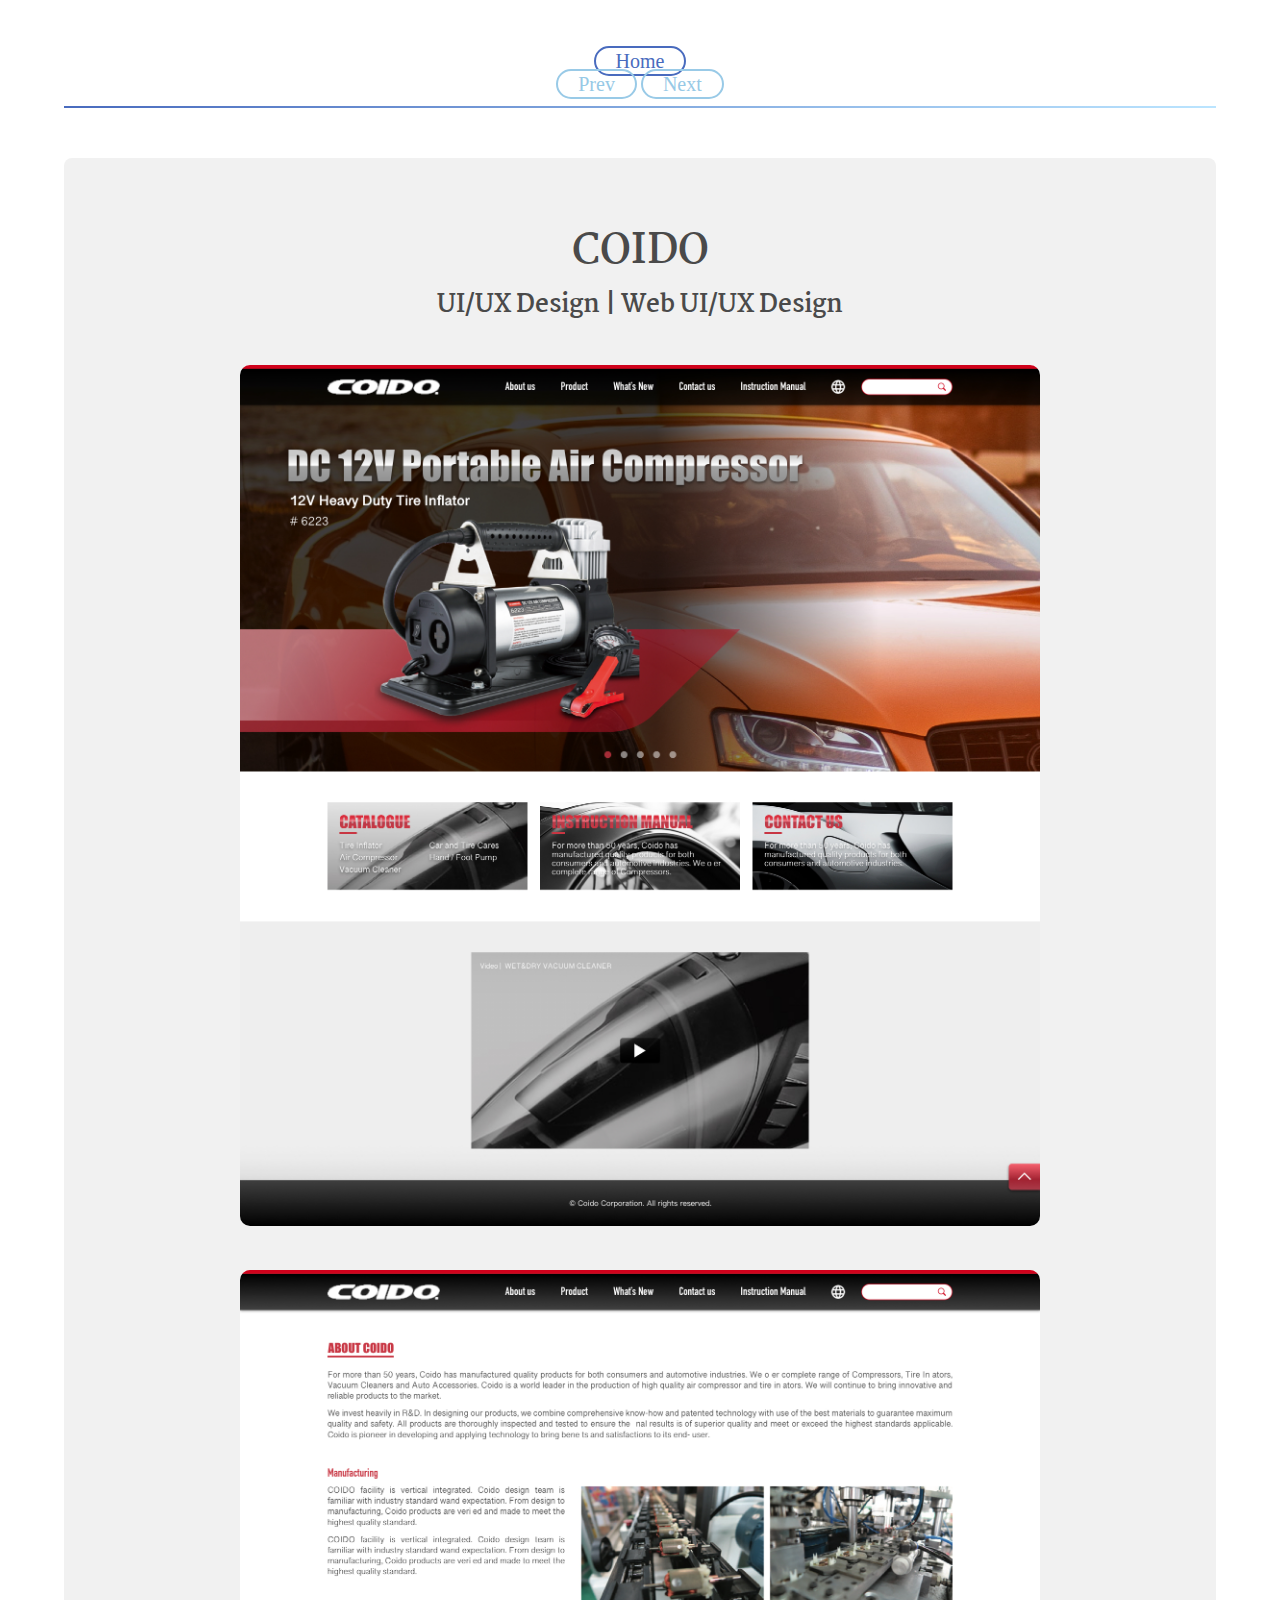
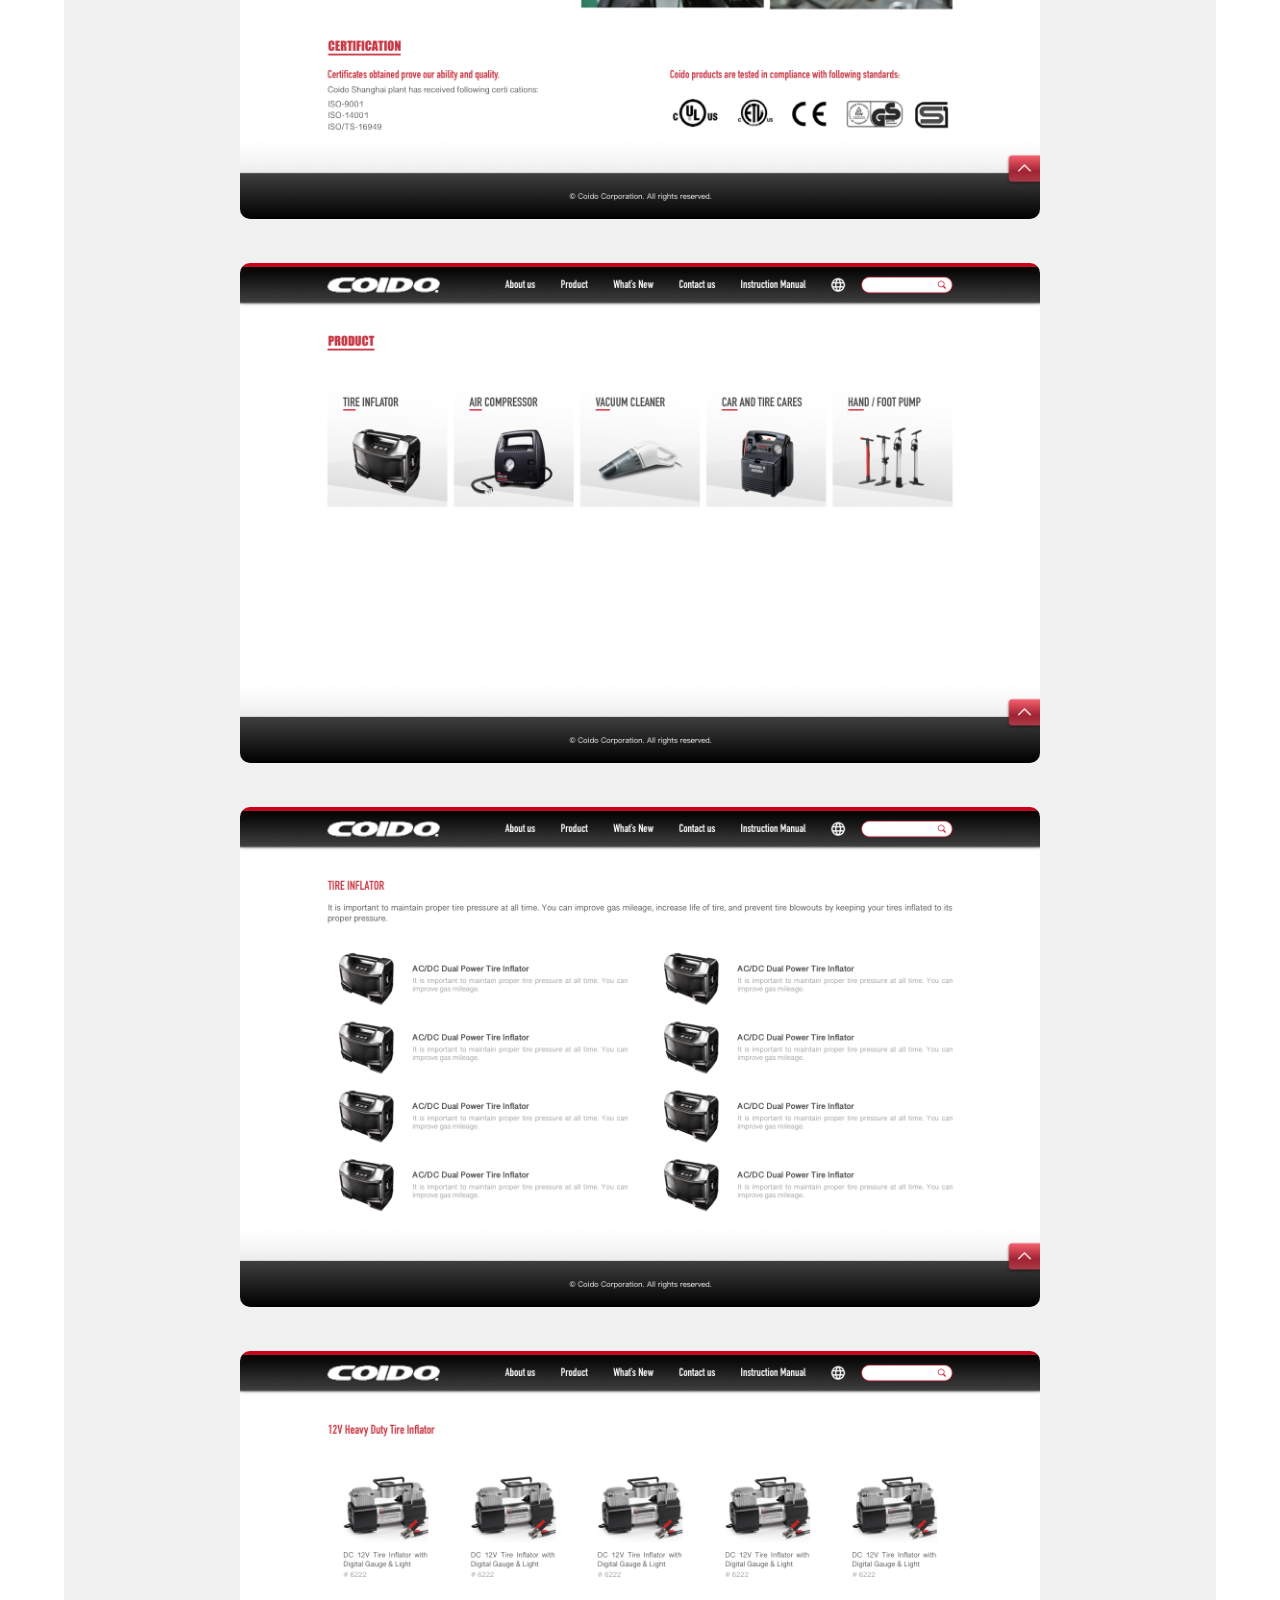
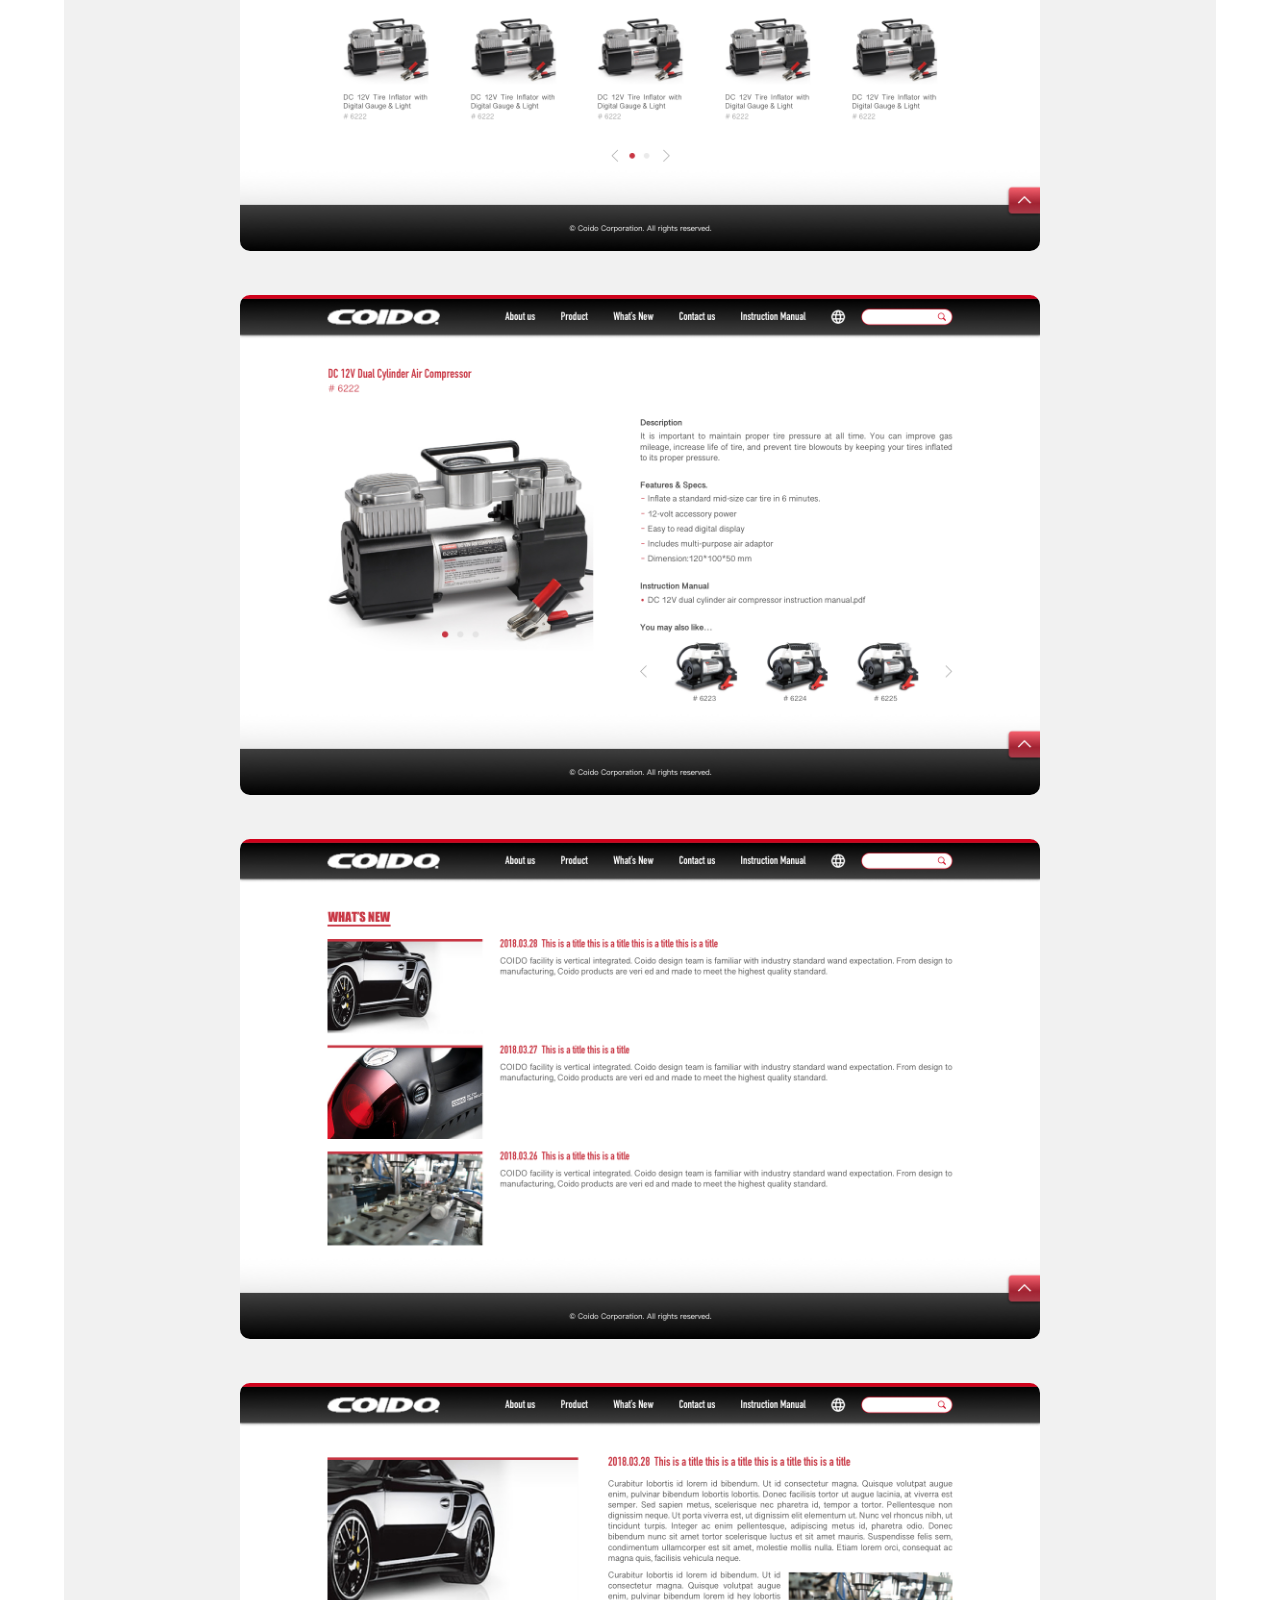
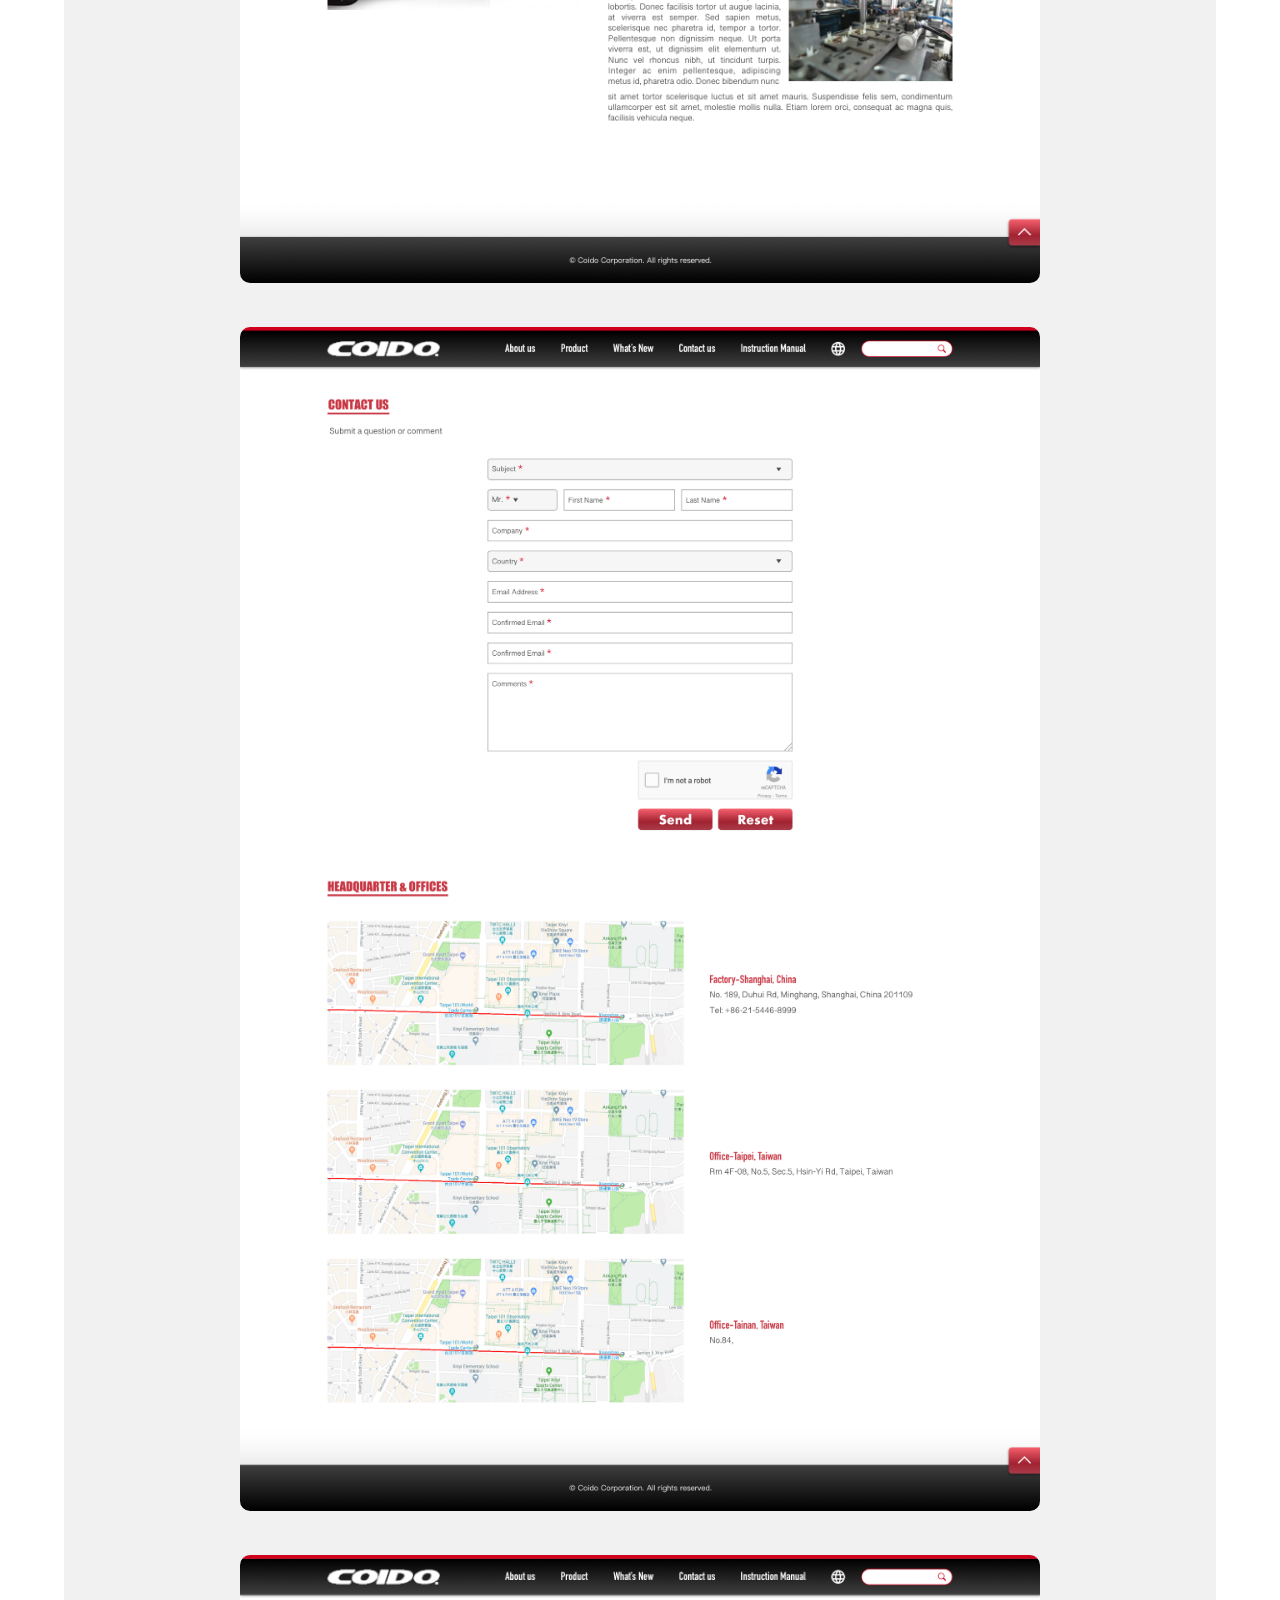
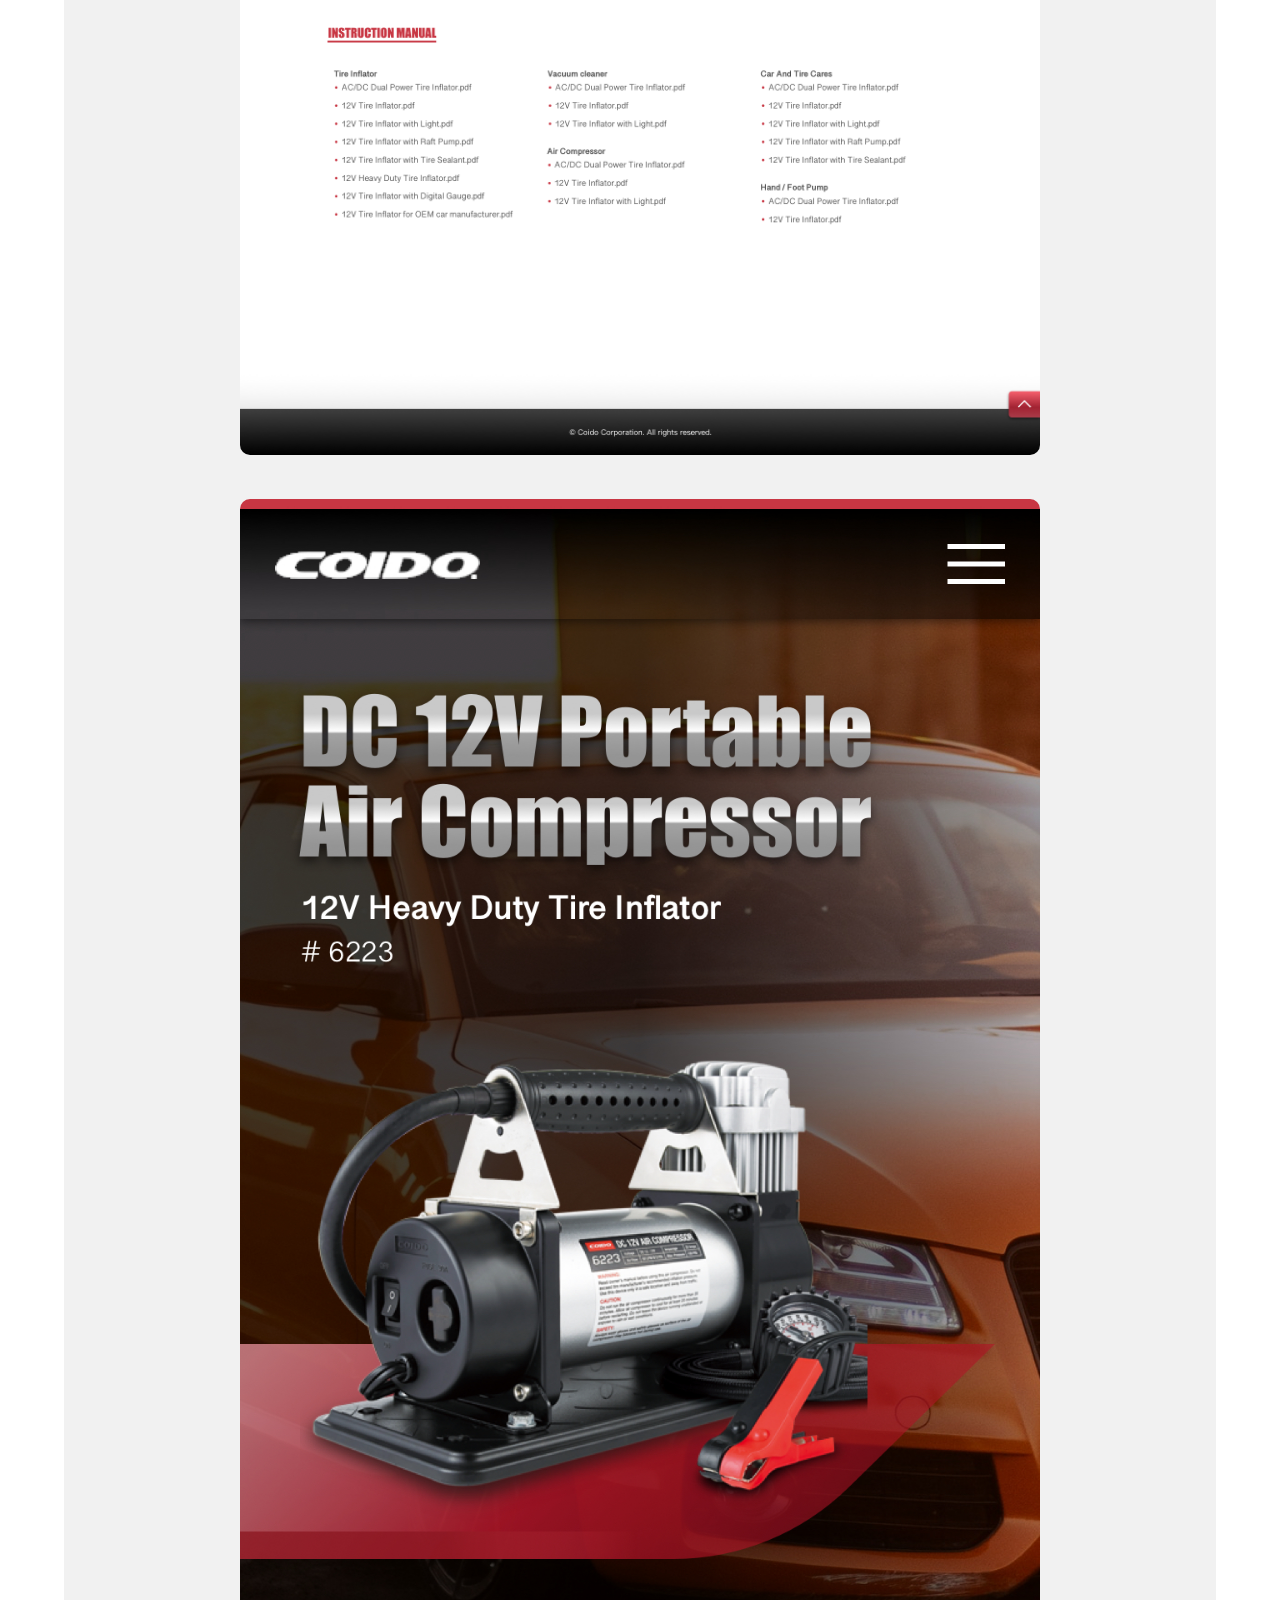
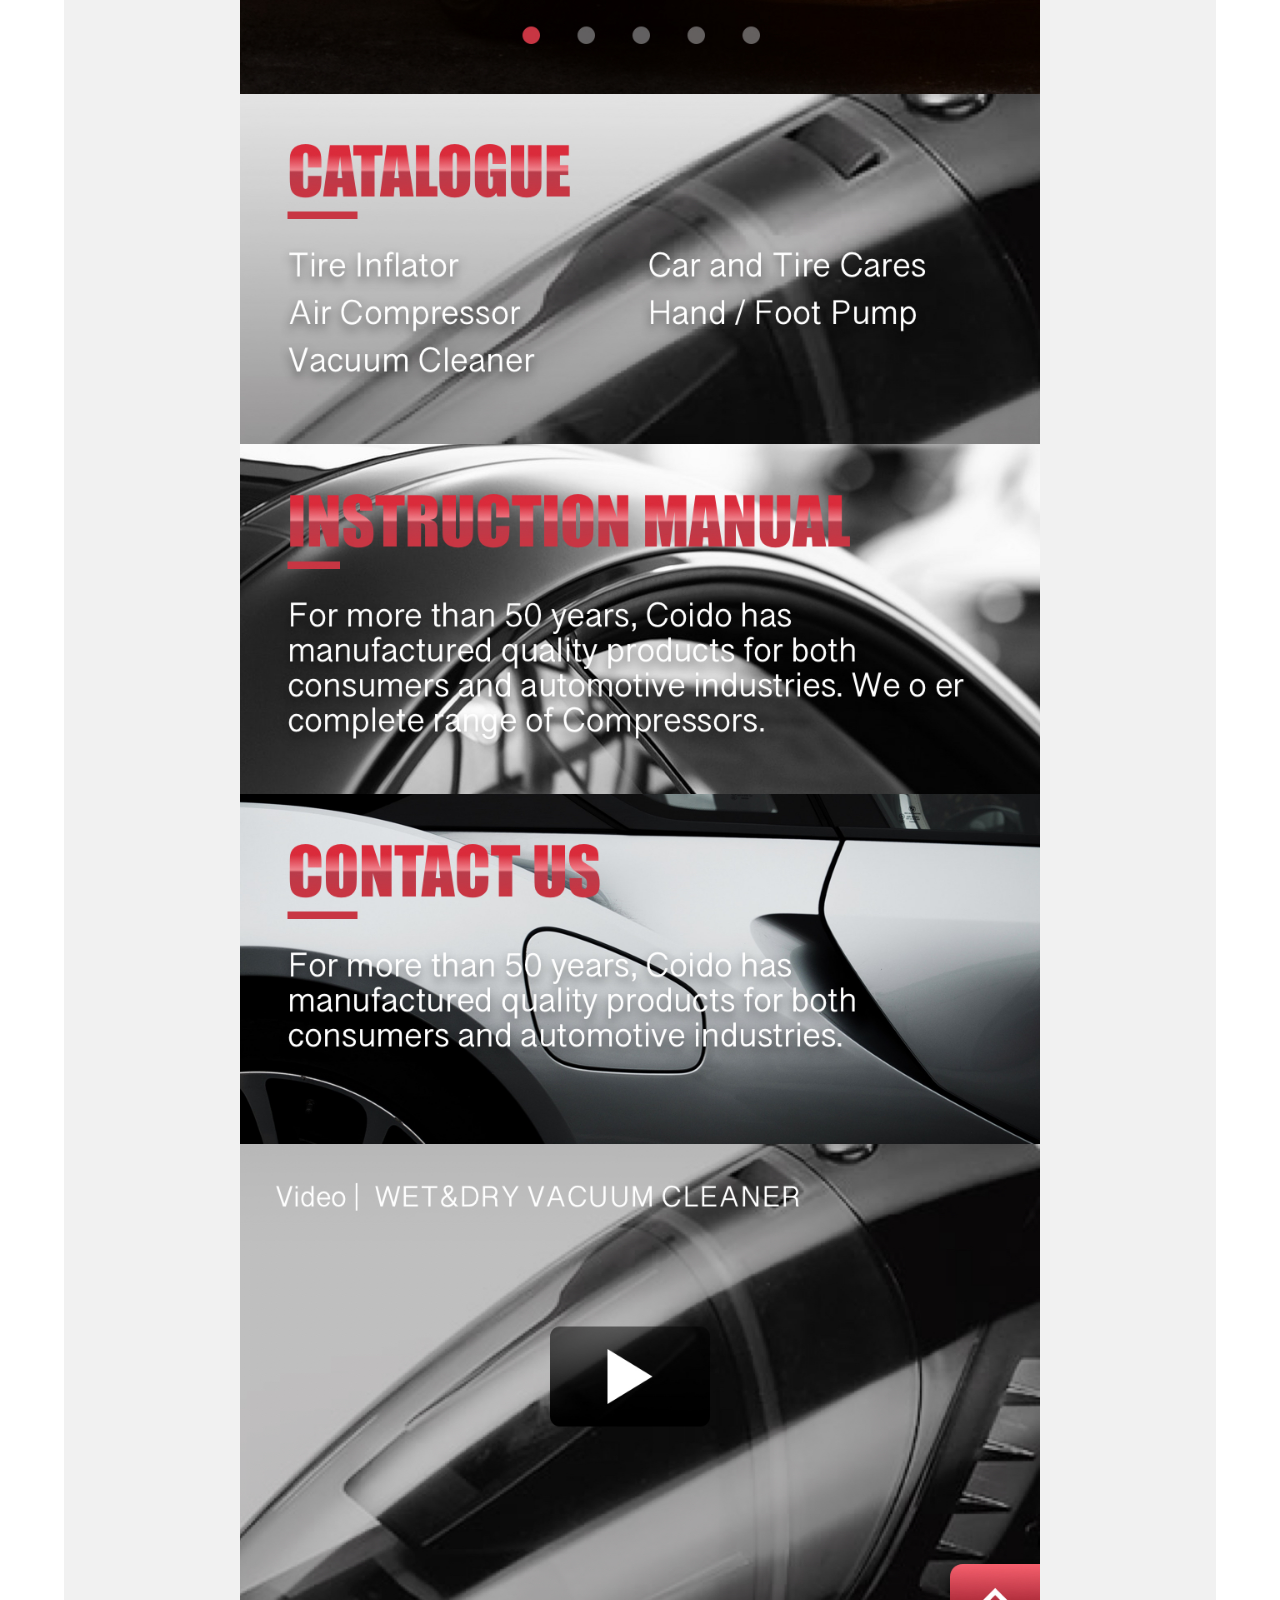
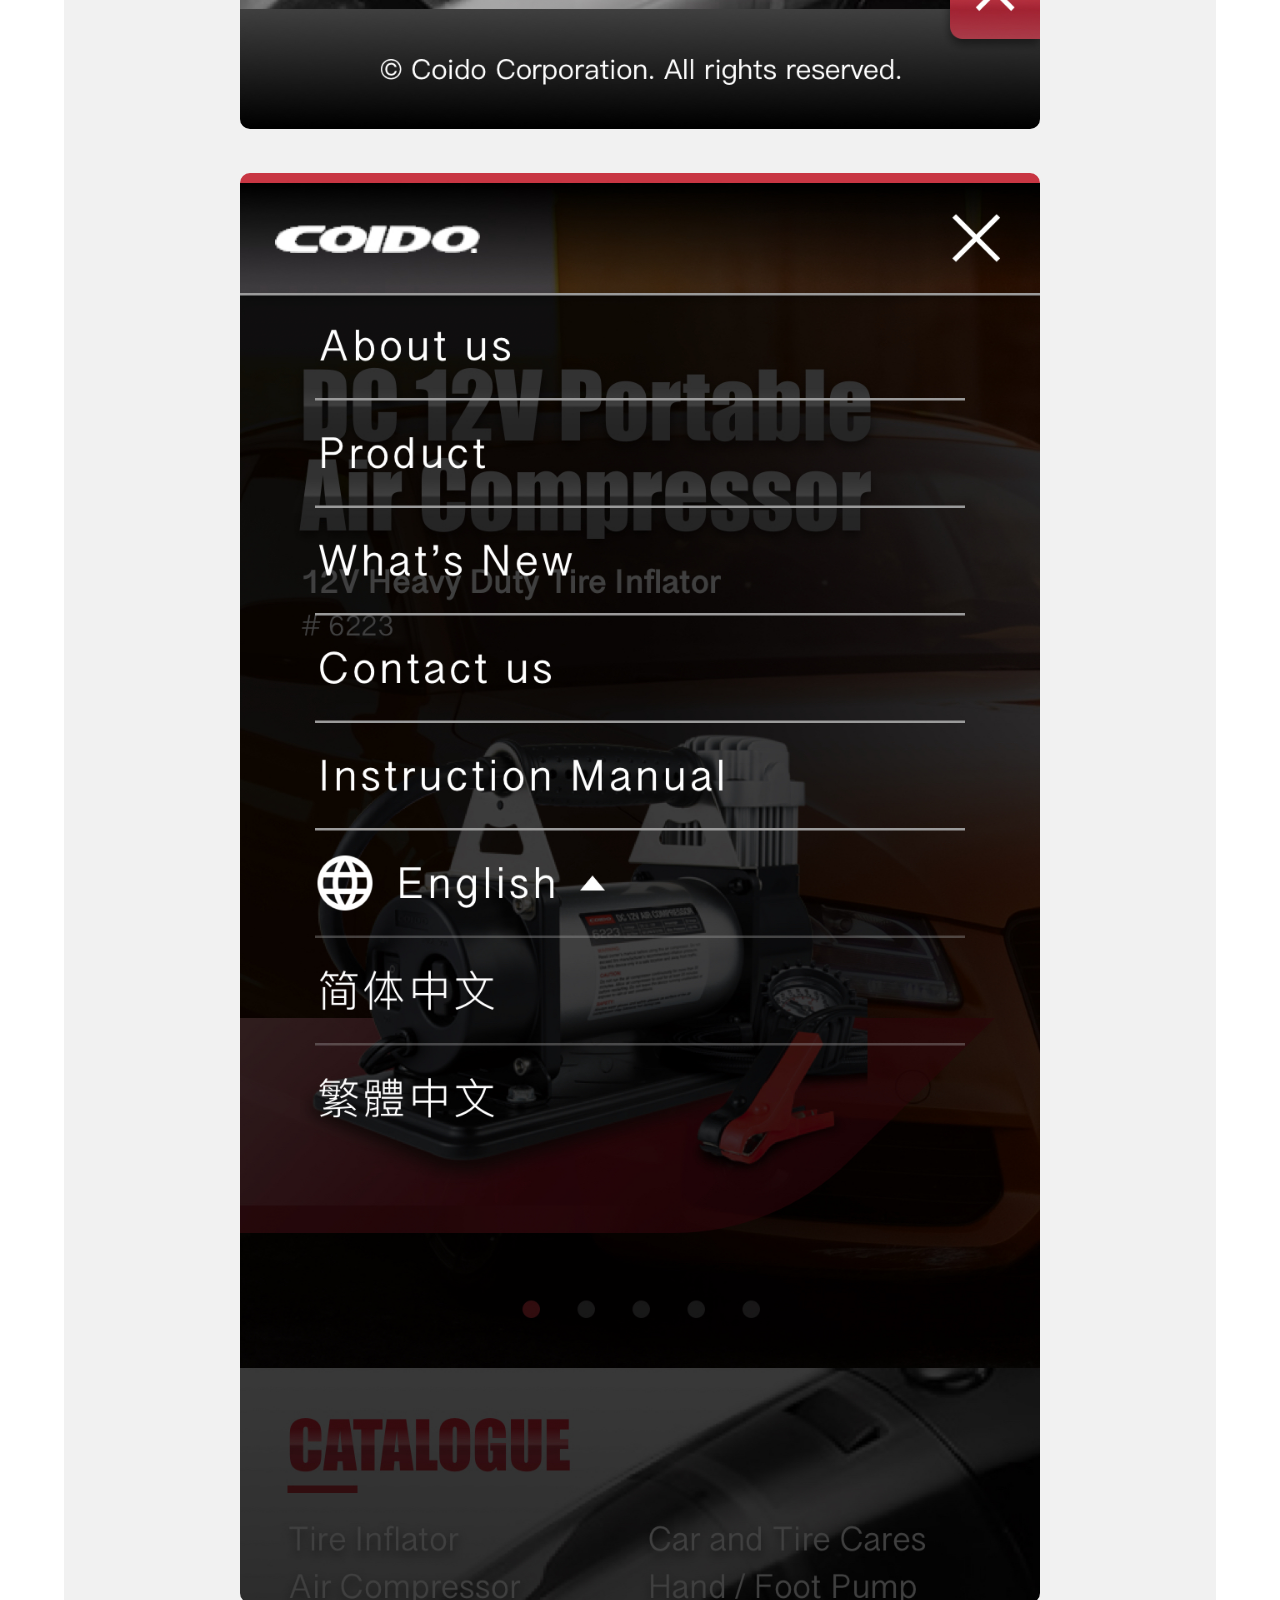
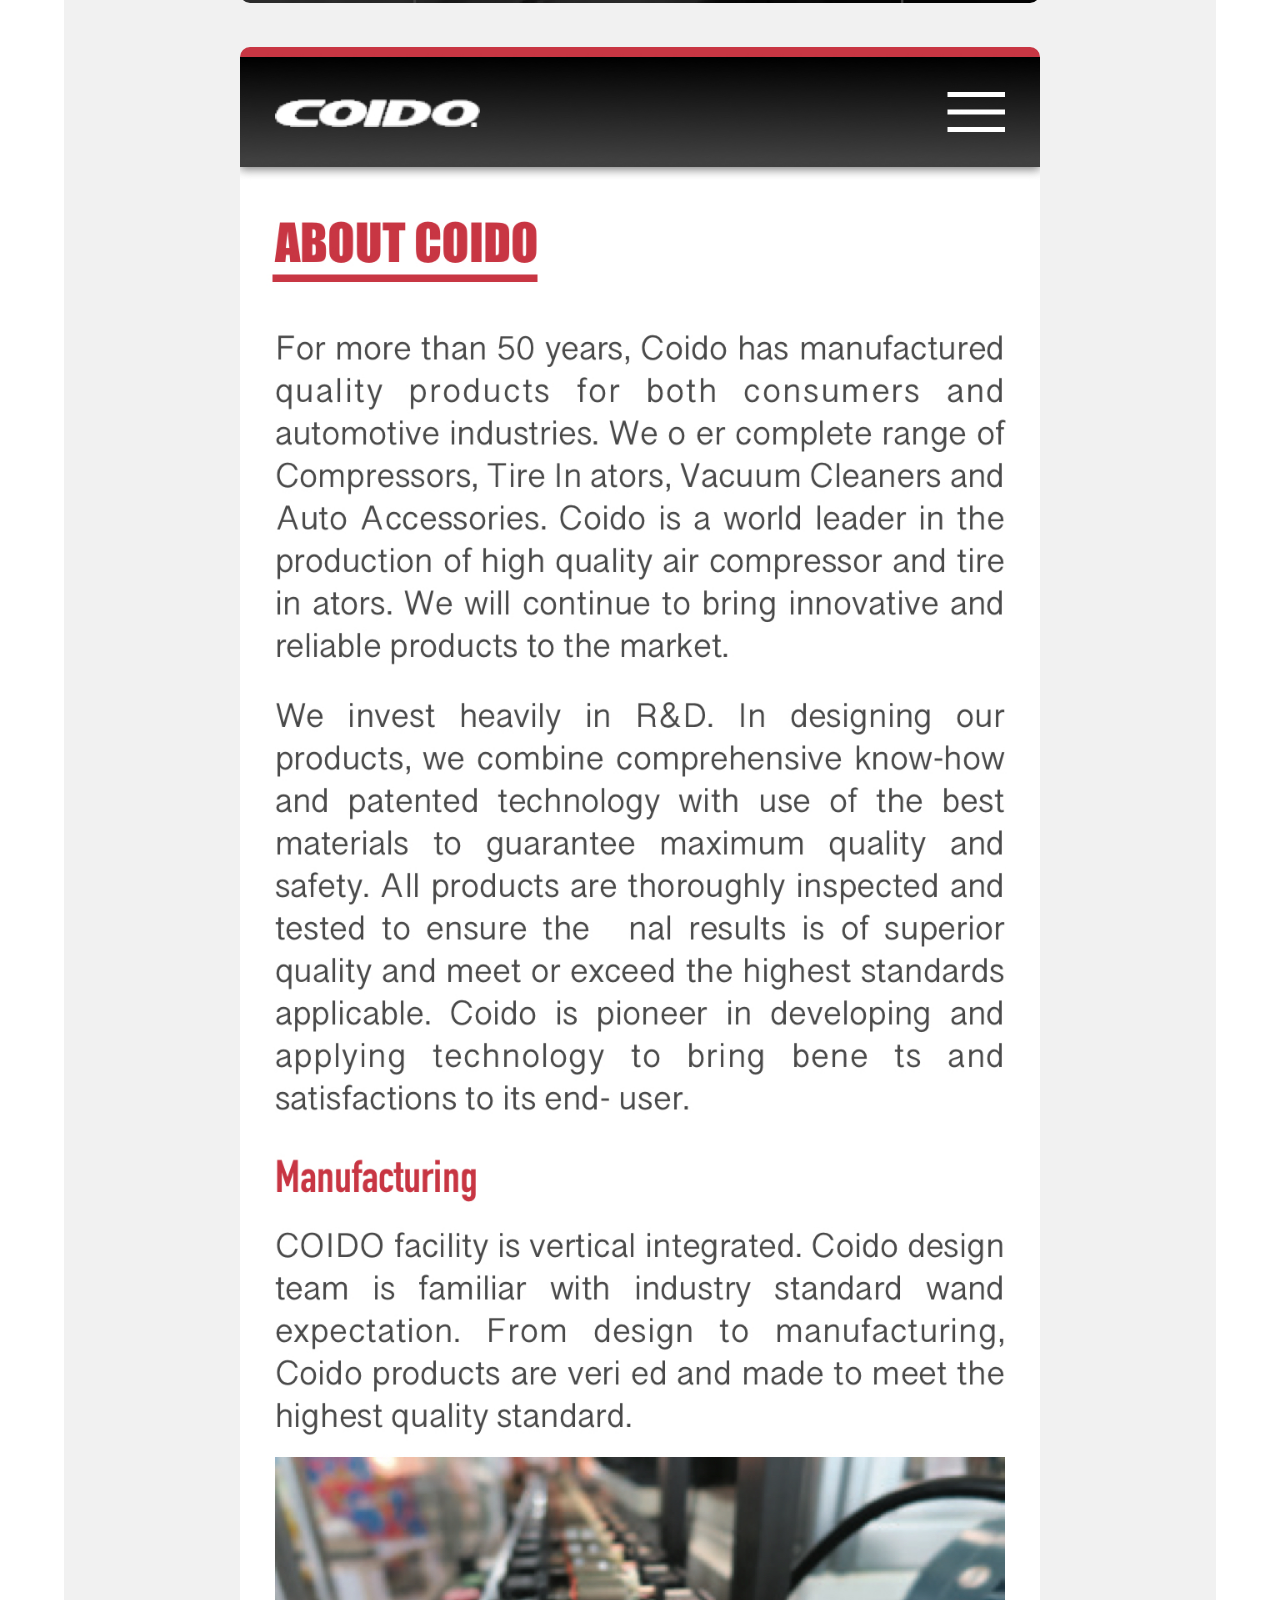
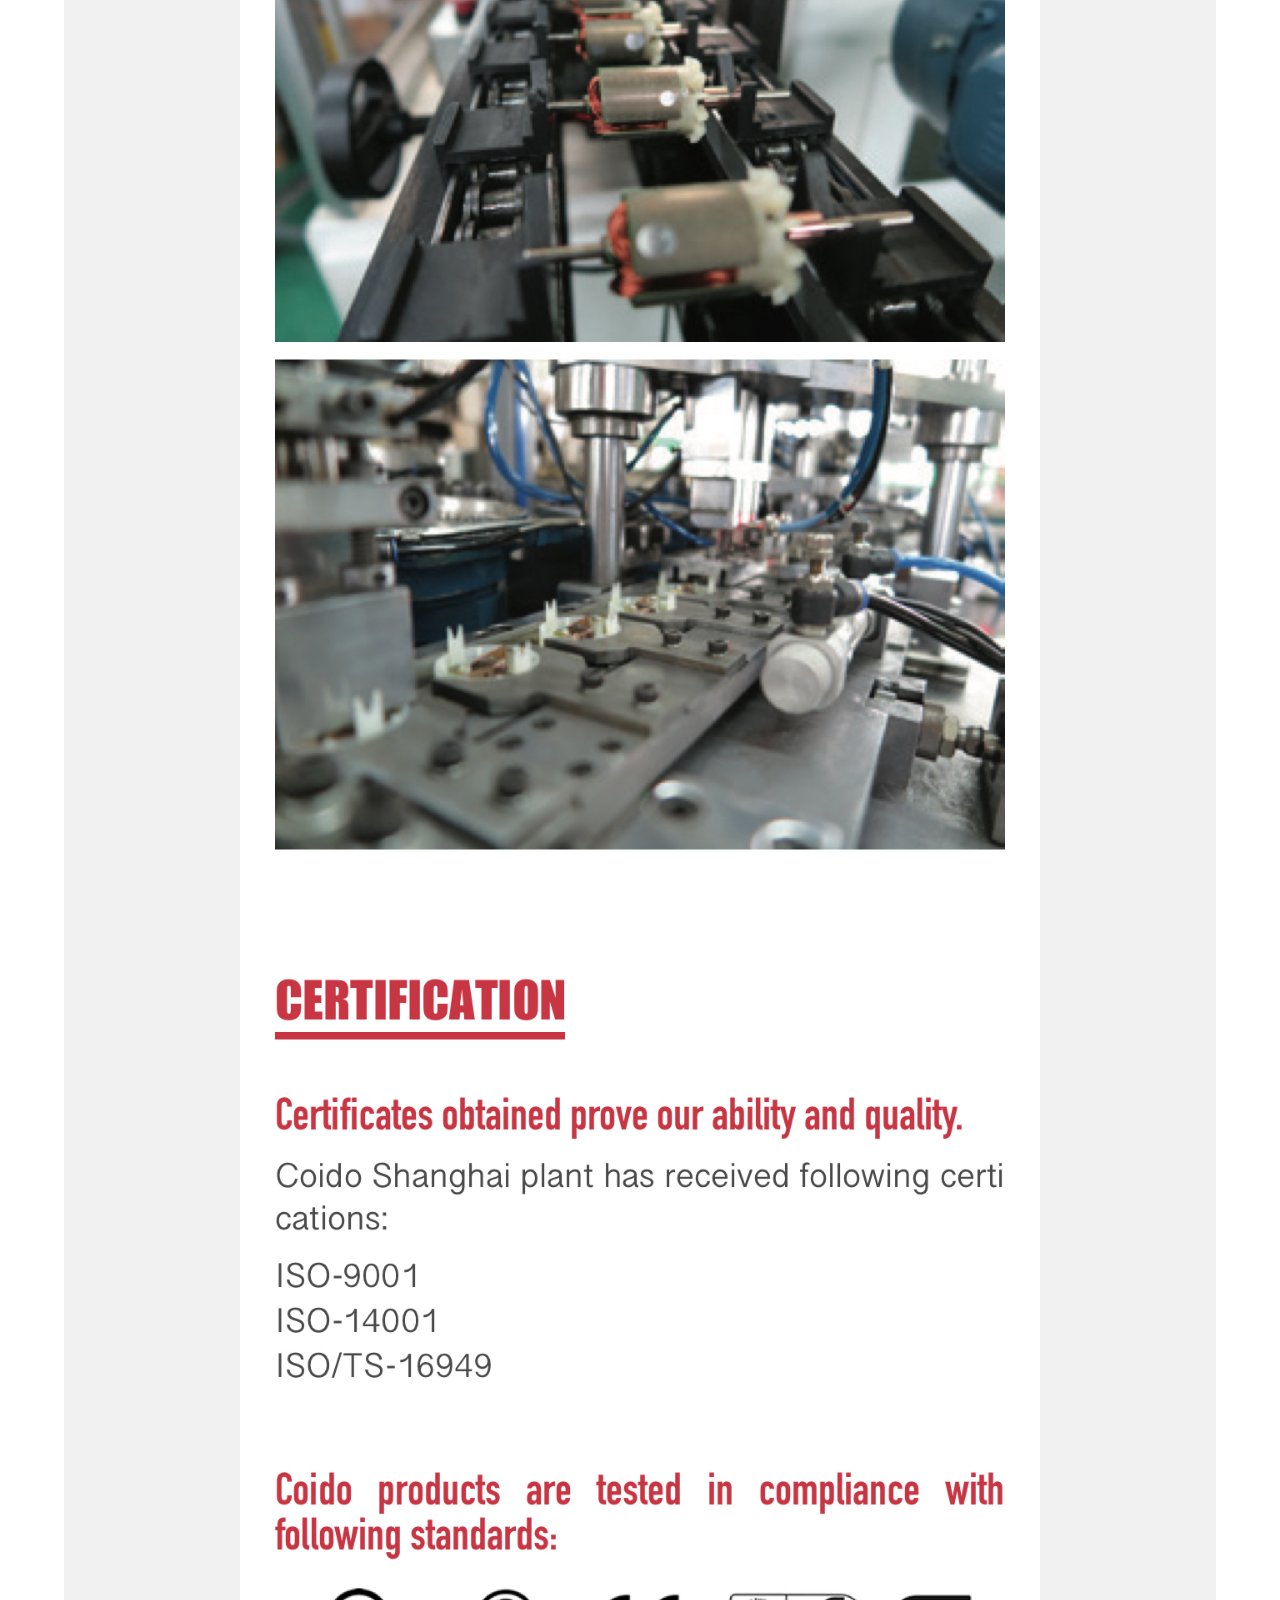
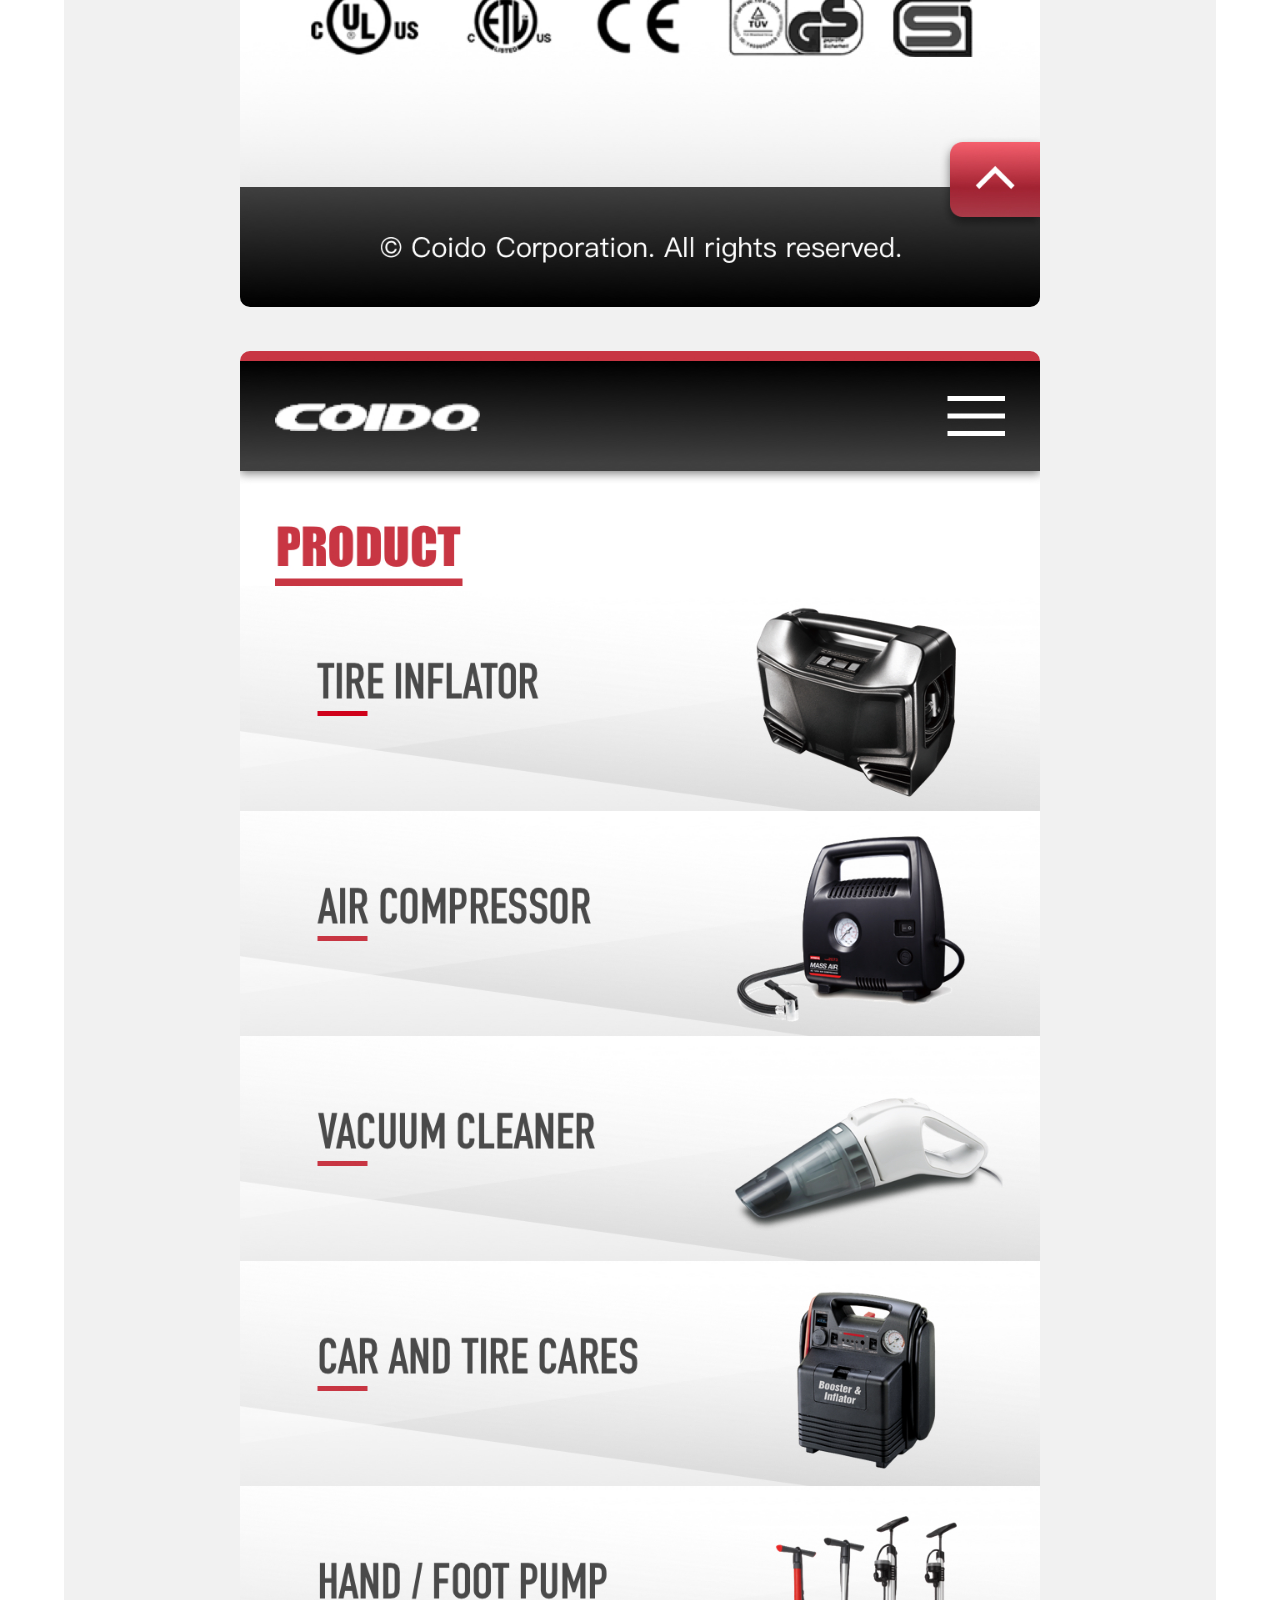
<file: project-coido.html>
<!DOCTYPE html>
<html lang="en">
<head>
  <meta charset="UTF-8">
  <meta name="viewport" content="width=device-width, initial-scale=1.0">
  <meta http-equiv="X-UA-Compatible" content="ie=edge">
  <title>COIDO</title>
  <!-- Bootstrap CSS -->
  <link rel="stylesheet" href="https://stackpath.bootstrapcdn.com/bootstrap/4.1.1/css/bootstrap.min.css" integrity="sha384-WskhaSGFgHYWDcbwN70/dfYBj47jz9qbsMId/iRN3ewGhXQFZCSftd1LZCfmhktB" crossorigin="anonymous">
  <!-- CSS -->
  <link rel="stylesheet" href="css/style.css">
  <!-- font -->
  <link href="https://fonts.googleapis.com/css?family=Martel" rel="stylesheet">
  <!-- favicon -->
  <link rel="shortcut icon" href="image/favicon.png" type="image/x-icon" />
</head>
<body>
  <div class="container-project">
    <div class="project-buttons row justify-content-between">
      <div class="col-1 col-md-1">
        <a href="index.html" class="btn-project-home">Home</a>
      </div>
      <div class="col-5 col-md-2">
        <a href="https://www.apple-house.com.tw/" target="_blank" class="btn-project-next">Prev</a>
        <a href="project-women.html" class="btn-project-next">Next</a>
      </div>
    </div>
    <div class="line-project"></div>
    <div class="container-project-color">
      <div class="container-project-content">
        <h2>COIDO</h2><span></span>
        <h3>UI/UX Design | Web UI/UX Design</h3>
        <p></p>
        <img src="image/coido-web1.jpg" alt="">
        <img src="image/coido-web2.jpg" alt="">
        <img src="image/coido-web3.jpg" alt="">
        <img src="image/coido-web4.jpg" alt="">
        <img src="image/coido-web5.jpg" alt="">
        <img src="image/coido-web6.jpg" alt="">
        <img src="image/coido-web7.jpg" alt="">
        <img src="image/coido-web8.jpg" alt="">
        <img src="image/coido-web9.jpg" alt="">
        <img src="image/coido-web10.jpg" alt="">


        <div class="row row-coido justify-content-around">
          <div class="col-6 col-xl-4">
            <img src="image/coido-mobile1.jpg" alt="">
          </div>
          <div class="col-6 col-xl-4">
            <img src="image/coido-mobile2.jpg" alt="">
          </div>
          <div class="col-6 col-xl-4">
            <img src="image/coido-mobile3.jpg" alt="">
          </div>
          <div class="col-6 col-xl-4">
            <img src="image/coido-mobile4.jpg" alt="">
          </div>
          <div class="col-6 col-xl-4">
            <img src="image/coido-mobile5.jpg" alt="">
          </div>
          <div class="col-6 col-xl-4">
            <img src="image/coido-mobile6.jpg" alt="">
          </div>
          <div class="col-6 col-xl-4">
            <img src="image/coido-mobile7.jpg" alt="">
          </div>
          <div class="col-6 col-xl-4">
            <img src="image/coido-mobile8.jpg" alt="">
          </div>
          <div class="col-6 col-xl-4">
            <img src="image/coido-mobile9.jpg" alt="">
          </div>
          <div class="col-6 col-xl-4">
            <img src="image/coido-mobile10.jpg" alt="">
          </div>
          <div class="col-6 col-xl-4">
            <img src="image/coido-mobile11.jpg" alt="">
          </div>
        </div>
    </div>
  </div>
</body>
</html>
</file>
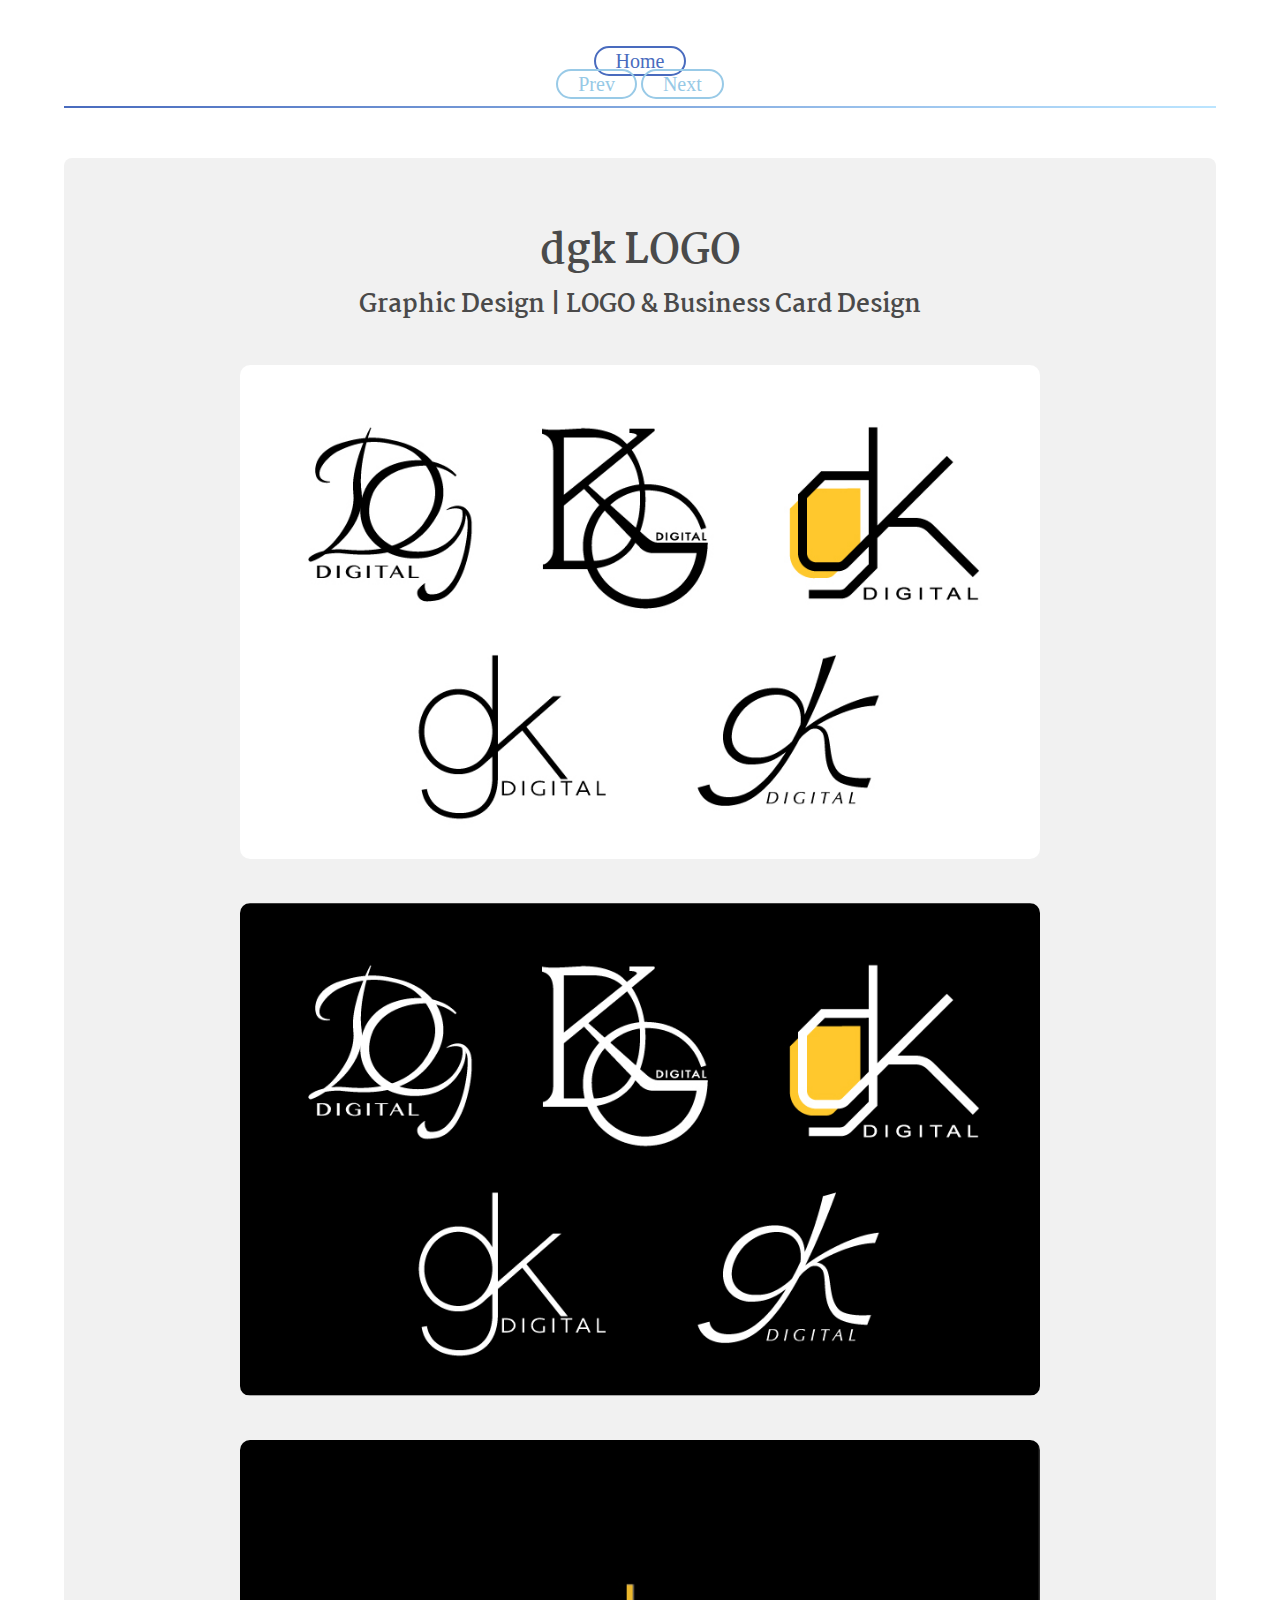
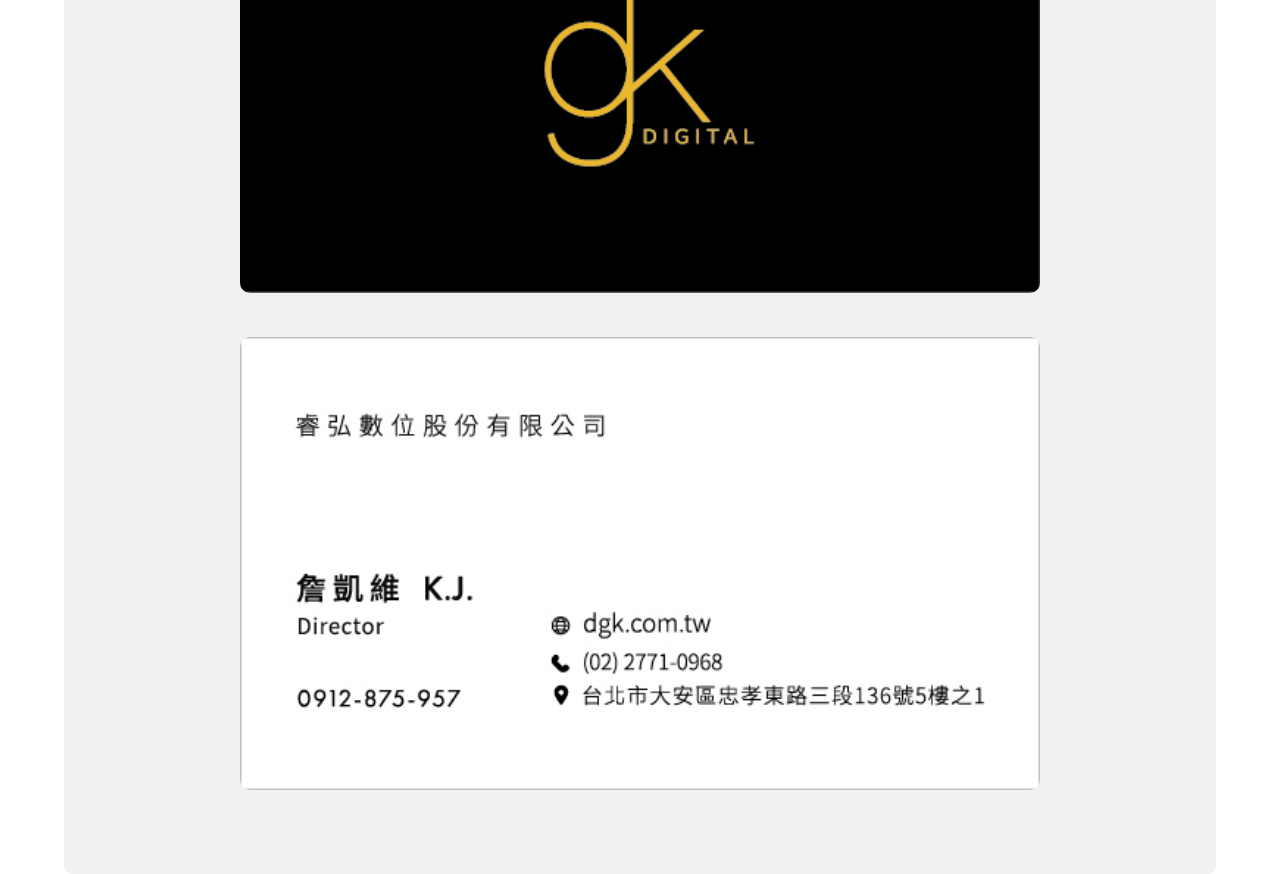
<file: project-dgk.html>
<!DOCTYPE html>
<html lang="en">
<head>
  <meta charset="UTF-8">
  <meta name="viewport" content="width=device-width, initial-scale=1.0">
  <meta http-equiv="X-UA-Compatible" content="ie=edge">
  <title>dgk LOGO</title>
  <!-- Bootstrap CSS -->
  <link rel="stylesheet" href="https://stackpath.bootstrapcdn.com/bootstrap/4.1.1/css/bootstrap.min.css" integrity="sha384-WskhaSGFgHYWDcbwN70/dfYBj47jz9qbsMId/iRN3ewGhXQFZCSftd1LZCfmhktB" crossorigin="anonymous">
  <!-- CSS -->
  <link rel="stylesheet" href="css/style.css">
  <!-- font -->
  <link href="https://fonts.googleapis.com/css?family=Martel" rel="stylesheet">
  <!-- favicon -->
  <link rel="shortcut icon" href="image/favicon.png" type="image/x-icon" />
</head>
<body>
  <div class="container-project">
    <div class="project-buttons row justify-content-between">
      <div class="col-1 col-md-1">
        <a href="index.html" class="btn-project-home">Home</a>
      </div>
      <div class="col-5 col-md-2">
        <a href="project-roamer.html" class="btn-project-next">Prev</a>
        <a href="project-entree.html" class="btn-project-next">Next</a>
      </div>

    </div>
    <div class="line-project"></div>
    <div class="container-project-color">
      <div class="container-project-content">
        <h2>dgk LOGO</h2><span></span>
        <h3>Graphic Design | LOGO & Business Card Design</h3>
        <p></p>
        <img src="image/dgk-1.jpg" alt="">
        <img src="image/dgk-2.jpg" alt="">
        <img src="image/dgk-3.jpg" alt="">
        <img src="image/dgk-4.jpg" alt="">
      </div>
    </div>
  </div>
  
</body>
</html>
</file>
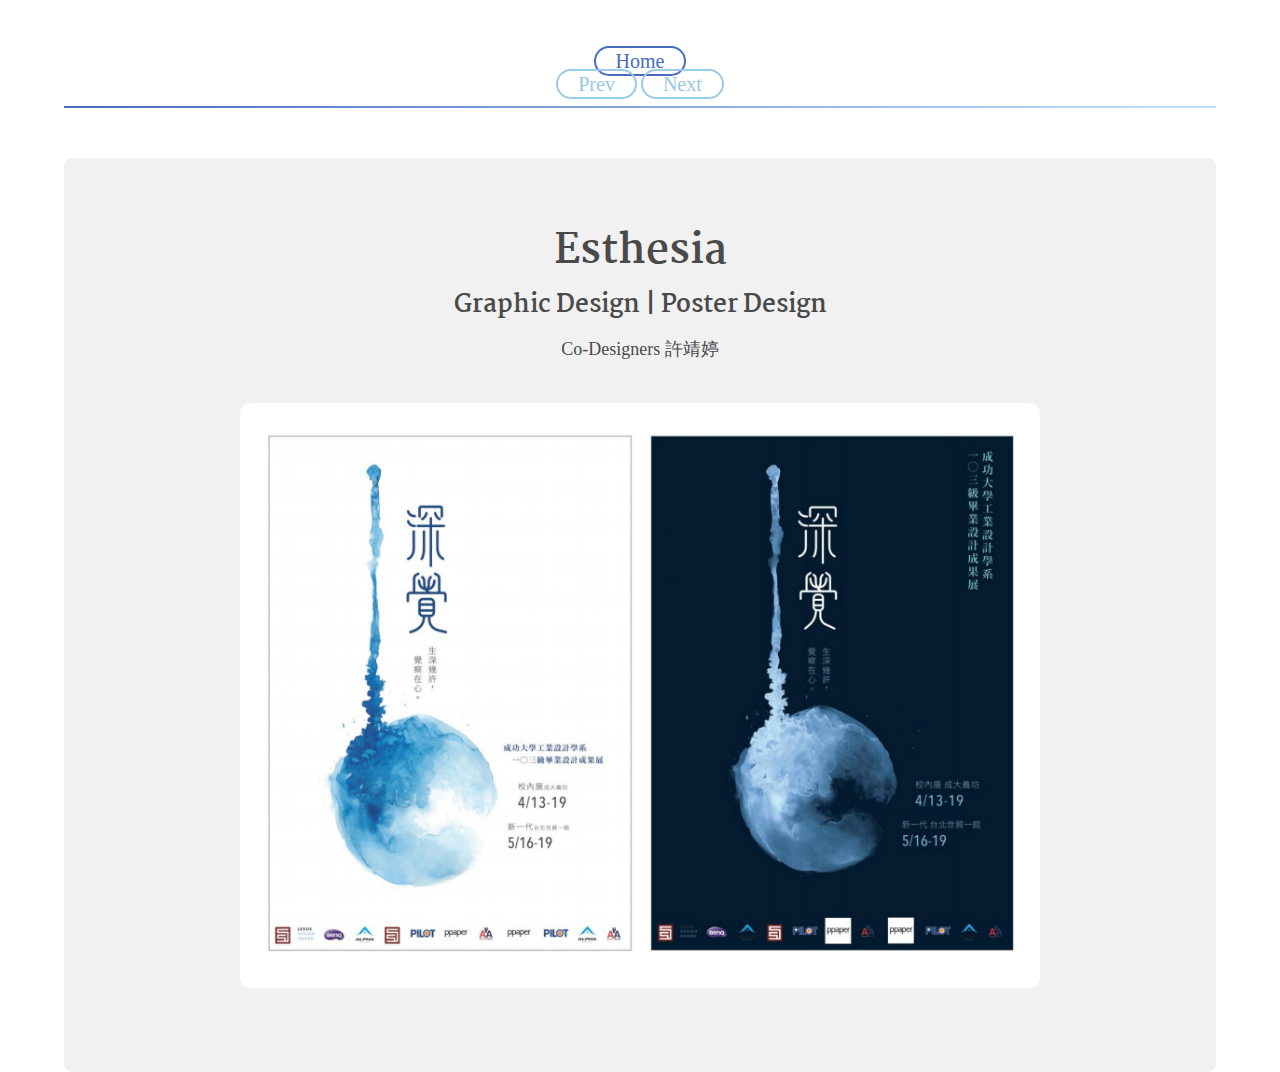
<file: project-esthesia.html>
<!DOCTYPE html>
<html lang="en">
<head>
  <meta charset="UTF-8">
  <meta name="viewport" content="width=device-width, initial-scale=1.0">
  <meta http-equiv="X-UA-Compatible" content="ie=edge">
  <title>Esthesia</title>
    <!-- Bootstrap CSS -->
    <link rel="stylesheet" href="https://stackpath.bootstrapcdn.com/bootstrap/4.1.1/css/bootstrap.min.css" integrity="sha384-WskhaSGFgHYWDcbwN70/dfYBj47jz9qbsMId/iRN3ewGhXQFZCSftd1LZCfmhktB" crossorigin="anonymous">
    <!-- CSS -->
    <link rel="stylesheet" href="css/style.css">
    <!-- font -->
    <link href="https://fonts.googleapis.com/css?family=Martel" rel="stylesheet">
    <!-- favicon -->
    <link rel="shortcut icon" href="image/favicon.png" type="image/x-icon" />
</head>
<body>
  <div class="container-project">
    <div class="project-buttons row justify-content-between">
      <div class="col-1 col-md-1">
        <a href="" class="btn-project-home">Home</a>
      </div>
      <div class="col-5 col-md-2">
        <a href="project-icing_shot.html" class="btn-project-next">Prev</a>
        <a href="" class="btn-project-next">Next</a>
      </div>

    </div>
    <div class="line-project"></div>
    <div class="container-project-color">
      <div class="container-project-content">
        <h2>Esthesia</h2>
        <h3>Graphic Design | Poster Design</h3>
        <p>Co-Designers 許靖婷</p>
        <p></p>
        <img src="image/esthesia-1.jpg" alt="">
      </div>
    </div>
  </div>
  
</body>
</html>
</file>
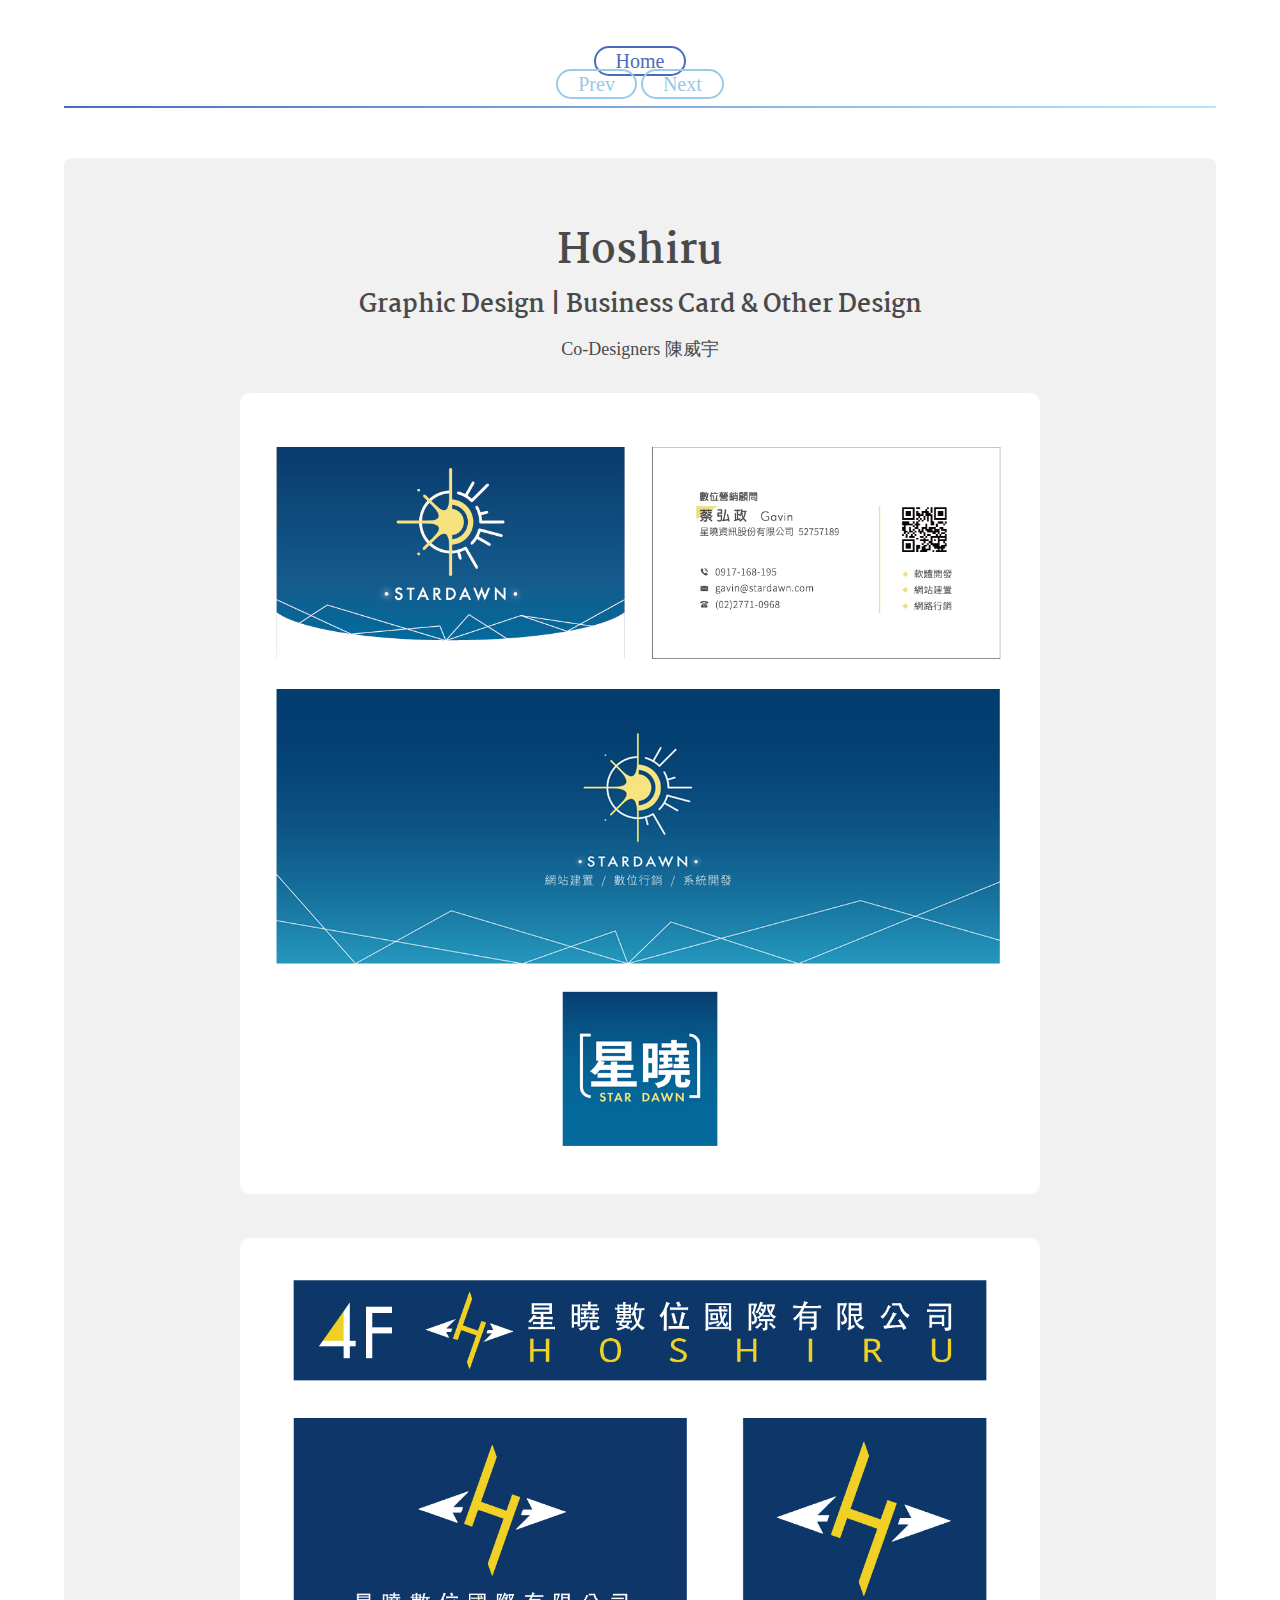
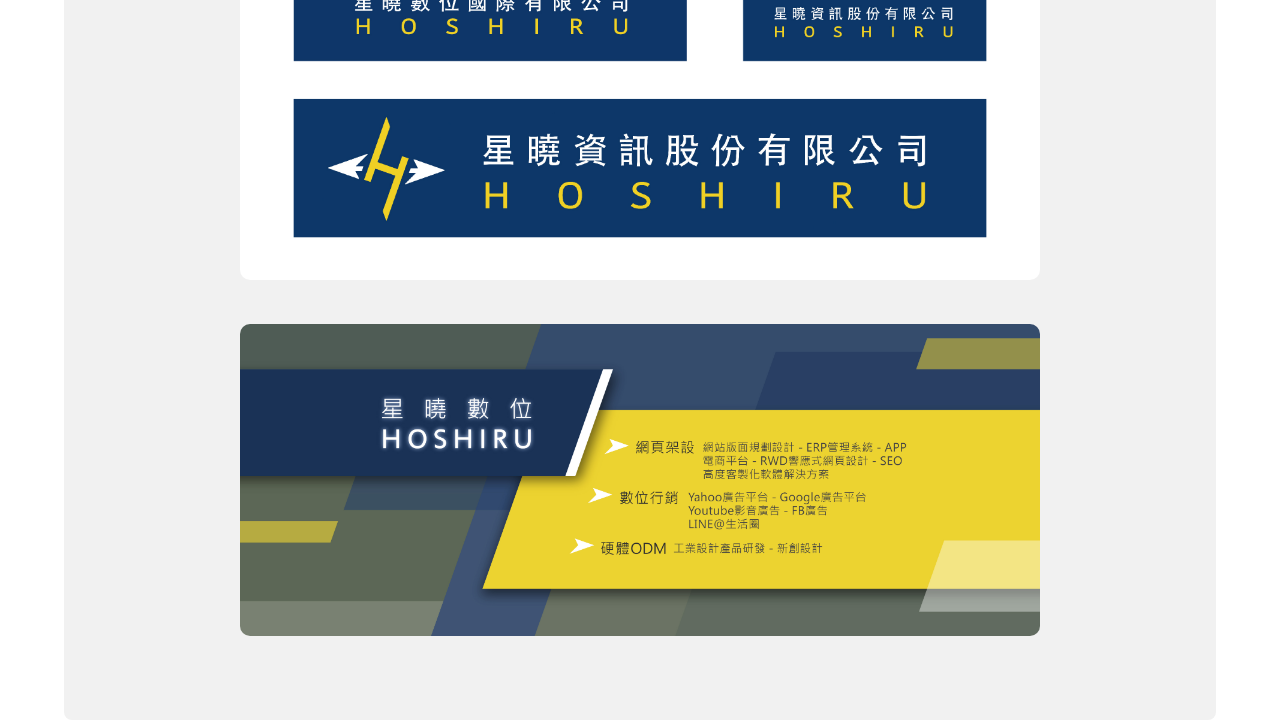
<file: project-hoshiru-2.html>
<!DOCTYPE html>
<html lang="en">
<head>
  <meta charset="UTF-8">
  <meta name="viewport" content="width=device-width, initial-scale=1.0">
  <meta http-equiv="X-UA-Compatible" content="ie=edge">
  <title>Hoshiru</title>
  <!-- Bootstrap CSS -->
  <link rel="stylesheet" href="https://stackpath.bootstrapcdn.com/bootstrap/4.1.1/css/bootstrap.min.css" integrity="sha384-WskhaSGFgHYWDcbwN70/dfYBj47jz9qbsMId/iRN3ewGhXQFZCSftd1LZCfmhktB" crossorigin="anonymous">
  <!-- CSS -->
  <link rel="stylesheet" href="css/style.css">
  <!-- font -->
  <link href="https://fonts.googleapis.com/css?family=Martel" rel="stylesheet">
  <!-- favicon -->
  <link rel="shortcut icon" href="image/favicon.png" type="image/x-icon" />
</head>
<body>
  <div class="container-project">
    <div class="project-buttons row justify-content-between">
      <div class="col-1 col-md-1">
        <a href="index.html" class="btn-project-home">Home</a>
      </div>
      <div class="col-5 col-md-2">
        <a href="project-entree.html" class="btn-project-next">Prev</a>
        <a href="project-rextek.html" class="btn-project-next">Next</a>
      </div>

    </div>
    <div class="line-project"></div>
    <div class="container-project-color">
      <div class="container-project-content">
        <h2>Hoshiru</h2><span></span>
        <h3>Graphic Design | Business Card & Other Design</h3>
        <p>Co-Designers 陳威宇</p>
        <img src="image/hoshiru2-1.jpg" alt="">
        <img src="image/hoshiru2-2.jpg" alt="">
        <img src="image/hoshiru2-3.jpg" alt="">
      </div>
    </div>
  </div>
</body>
</html>
</file>
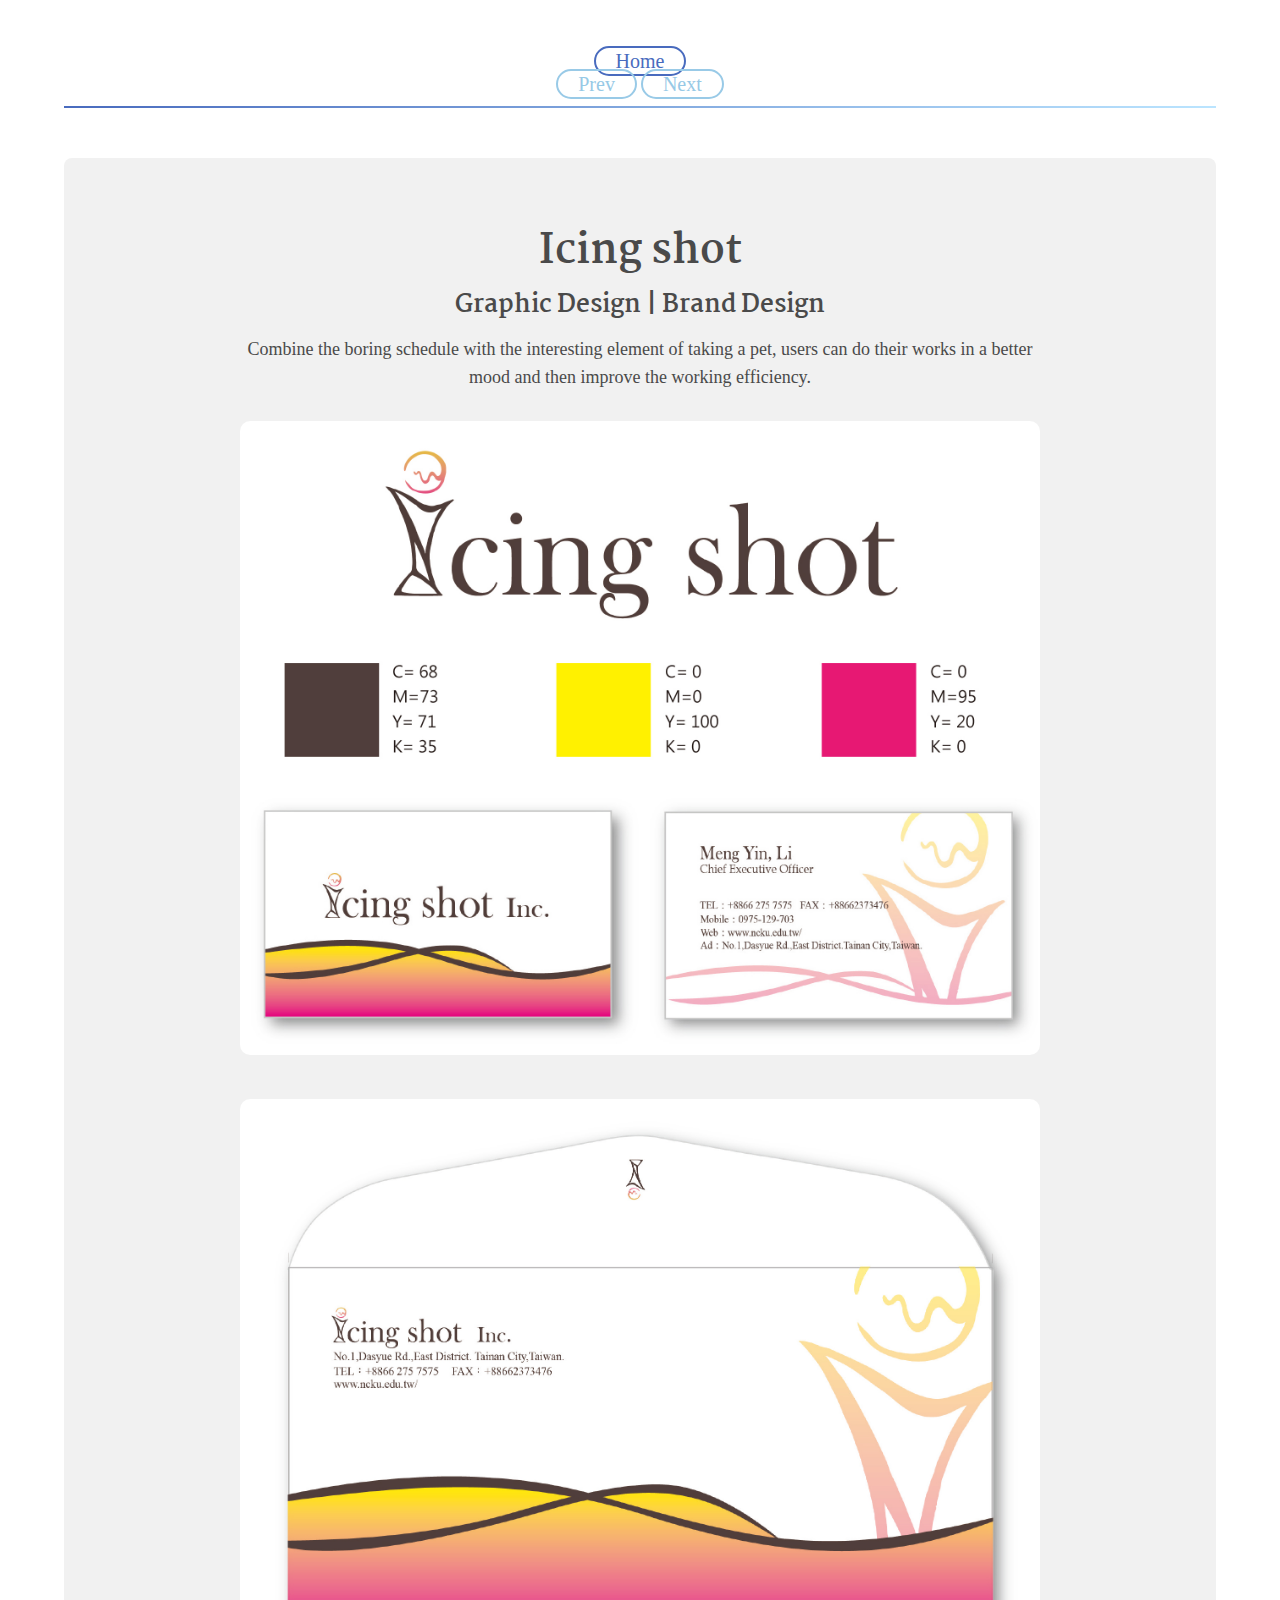
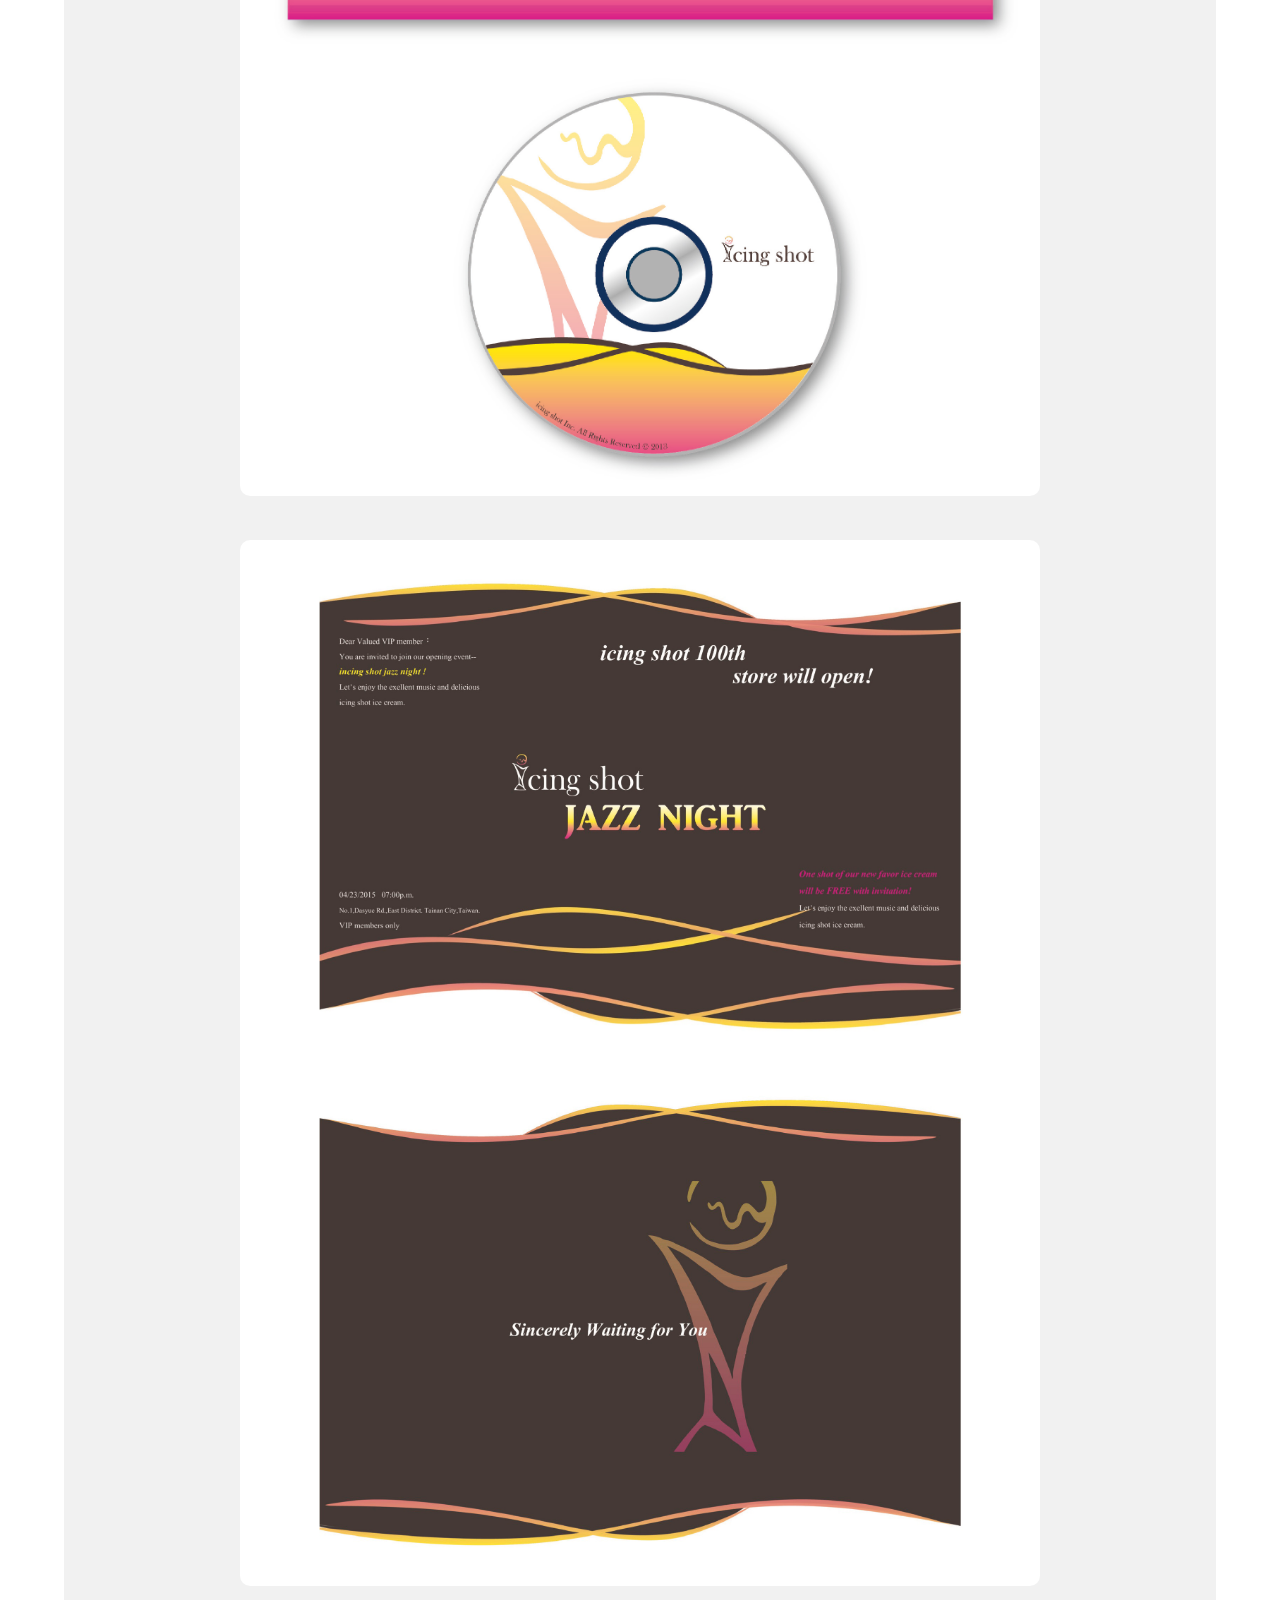
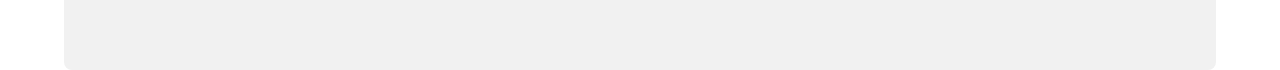
<file: project-icing_shot.html>
<!DOCTYPE html>
<html lang="en">
<head>
  <meta charset="UTF-8">
  <meta name="viewport" content="width=device-width, initial-scale=1.0">
  <meta http-equiv="X-UA-Compatible" content="ie=edge">
  <title>Icing shot</title>
  <!-- Bootstrap CSS -->
  <link rel="stylesheet" href="https://stackpath.bootstrapcdn.com/bootstrap/4.1.1/css/bootstrap.min.css" integrity="sha384-WskhaSGFgHYWDcbwN70/dfYBj47jz9qbsMId/iRN3ewGhXQFZCSftd1LZCfmhktB" crossorigin="anonymous">
  <!-- CSS -->
  <link rel="stylesheet" href="css/style.css">
  <!-- font -->
  <link href="https://fonts.googleapis.com/css?family=Martel" rel="stylesheet">
  <!-- favicon -->
  <link rel="shortcut icon" href="image/favicon.png" type="image/x-icon" />
</head>
<body>
  <div class="container-project">
    <div class="project-buttons row justify-content-between">
      <div class="col-1 col-md-1">
        <a href="index.html" class="btn-project-home">Home</a>
      </div>
      <div class="col-5 col-md-2">
        <a href="project-barco.html" class="btn-project-next">Prev</a>
        <a href="project-esthesia.html" class="btn-project-next">Next</a>
      </div>

    </div>
    <div class="line-project"></div>
    <div class="container-project-color">
      <div class="container-project-content">
        <h2>Icing shot</h2>
        <h3>Graphic Design | Brand Design</h3>
        <p>Combine the boring schedule with the interesting element of taking a pet, users can do their works in a better mood and then improve the working efficiency.</p>
        <img src="image/icing_shot-1.jpg" alt="">
        <img src="image/icing_shot-2.jpg" alt="">
        <img src="image/icing_shot-3.jpg" alt="">
      </div>
    </div>
  </div>
</body>
</html>
</file>
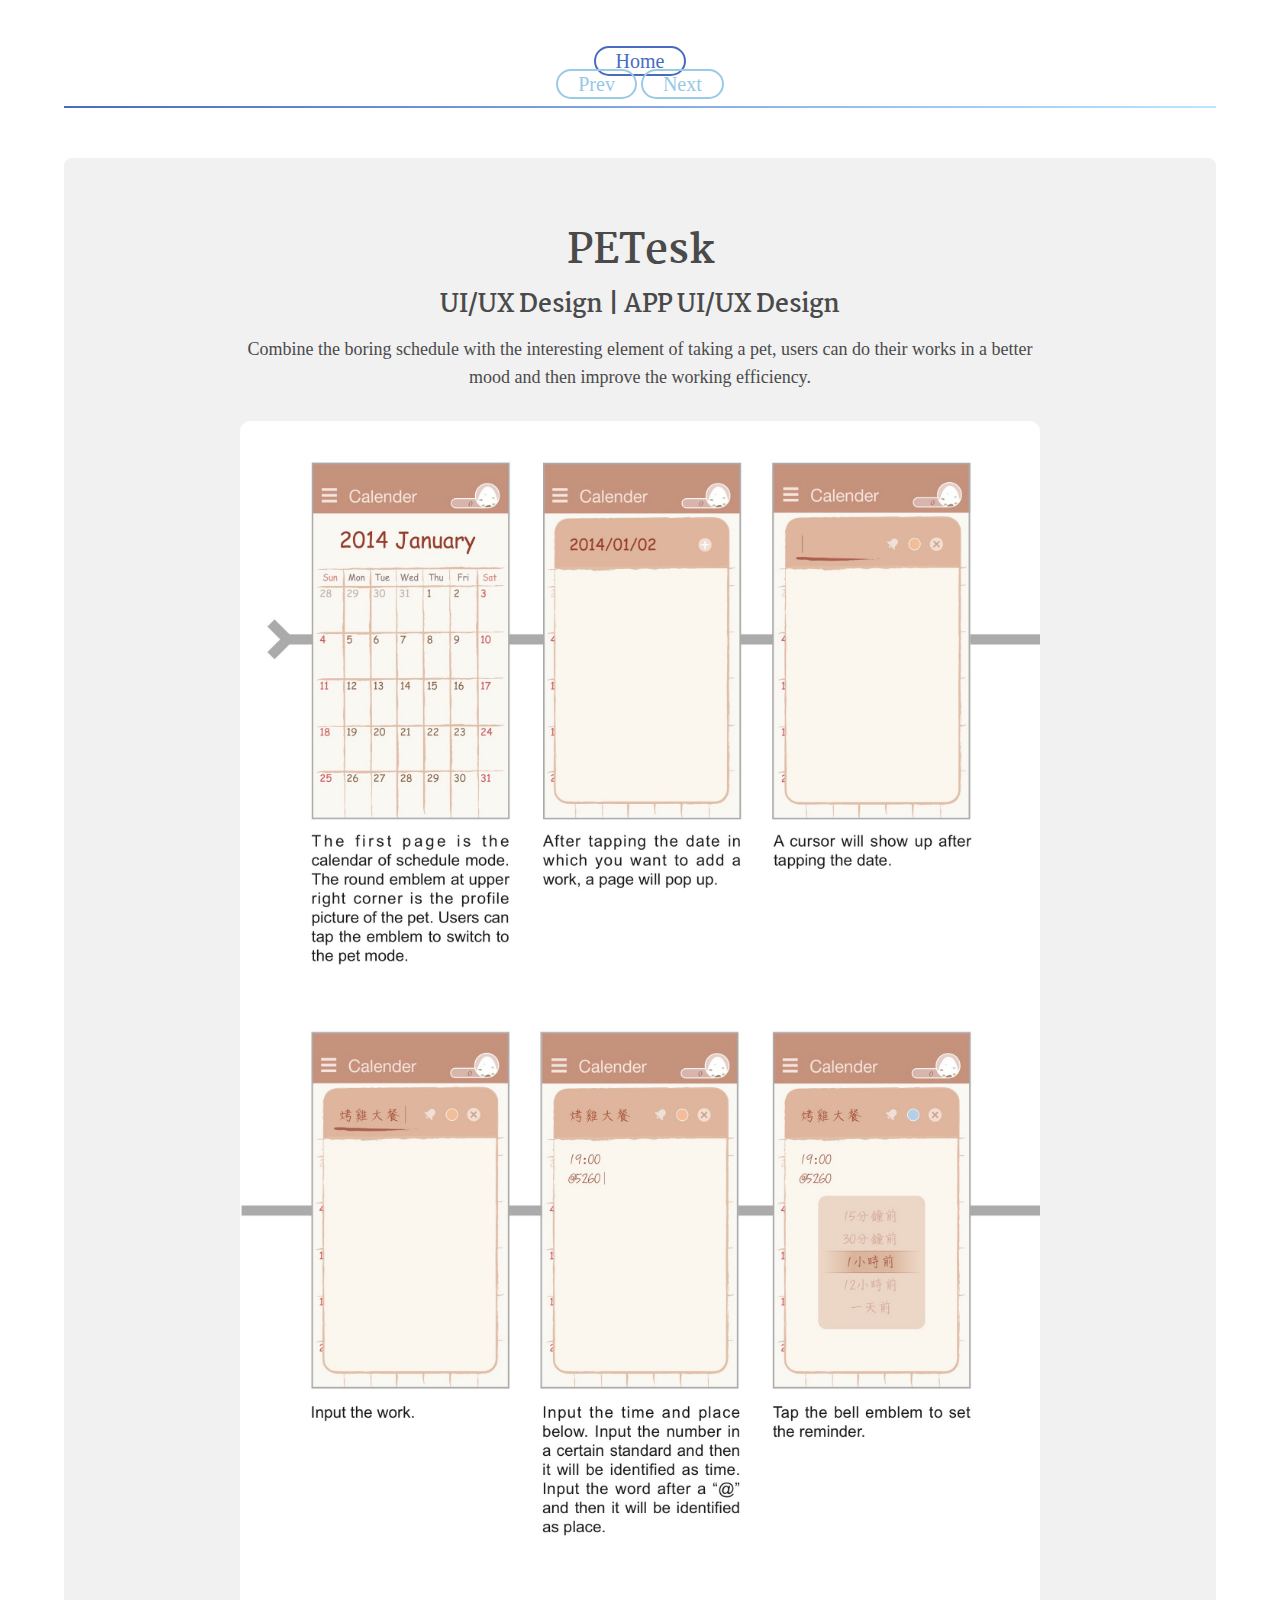
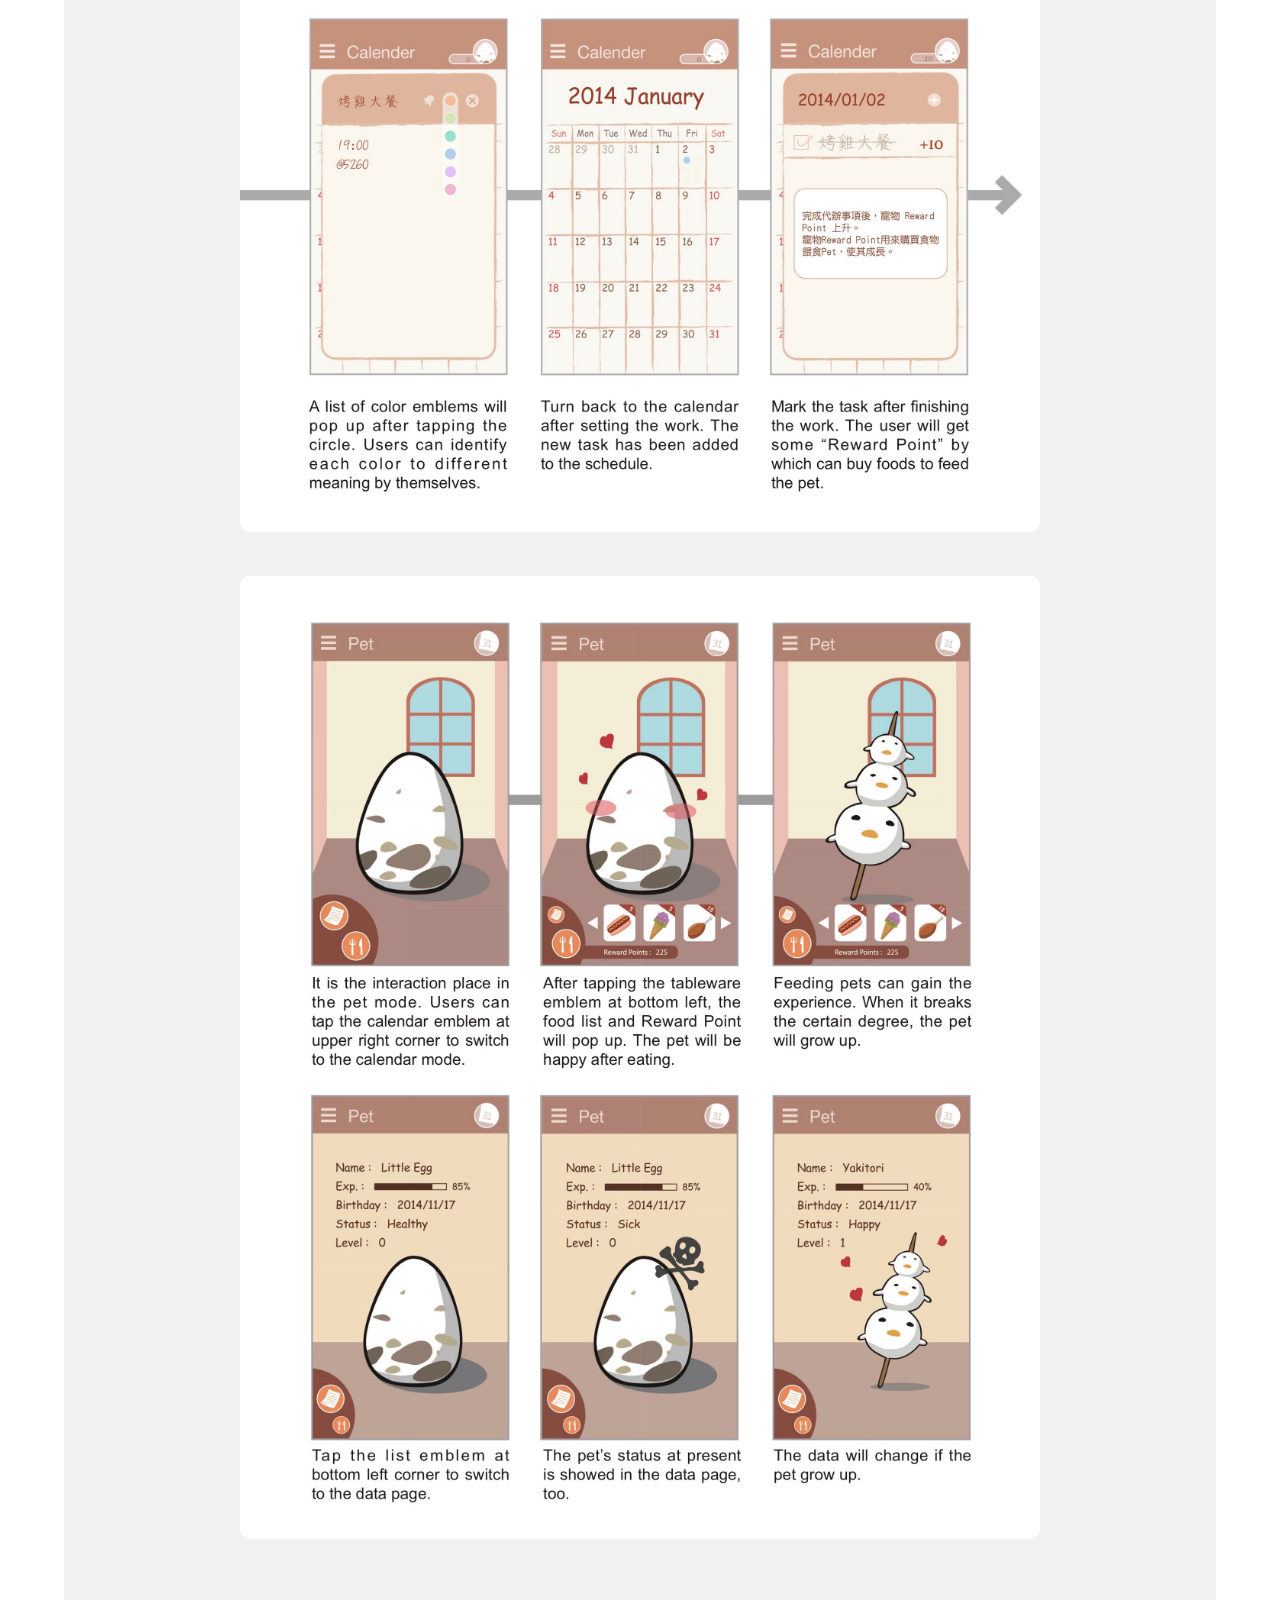
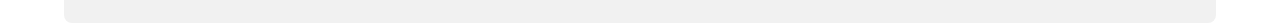
<file: project-PETesk.html>
<!DOCTYPE html>
<html lang="en">
<head>
  <meta charset="UTF-8">
  <meta name="viewport" content="width=device-width, initial-scale=1.0">
  <meta http-equiv="X-UA-Compatible" content="ie=edge">
  <title>PETesk</title>
  <!-- Bootstrap CSS -->
  <link rel="stylesheet" href="https://stackpath.bootstrapcdn.com/bootstrap/4.1.1/css/bootstrap.min.css" integrity="sha384-WskhaSGFgHYWDcbwN70/dfYBj47jz9qbsMId/iRN3ewGhXQFZCSftd1LZCfmhktB" crossorigin="anonymous">
  <!-- CSS -->
  <link rel="stylesheet" href="css/style.css">
  <!-- font -->
  <link href="https://fonts.googleapis.com/css?family=Martel" rel="stylesheet">
  <!-- favicon -->
  <link rel="shortcut icon" href="image/favicon.png" type="image/x-icon" />
</head>
<body>
  <div class="container-project">
    <div class="project-buttons row justify-content-between">
      <div class="col-1 col-md-1">
        <a href="index.html" class="btn-project-home">Home</a>
      </div>
      <div class="col-5 col-md-2">
        <a href="https://www.cchpa.org.tw/"  target="_blank" class="btn-project-next">Prev</a>
        <a href="project-roamer.html" class="btn-project-next">Next</a>
      </div>
    </div>
    <div class="line-project"></div>
    <div class="container-project-color">
      <div class="container-project-content">
        <h2>PETesk</h2>
        <h3>UI/UX Design | APP UI/UX Design</h3>
        <p>Combine the boring schedule with the interesting element of taking a pet, users can do their works in a better mood and then improve the working efficiency.</p>      
        <img src="image/PETesk-1.jpg" alt="">
        <img src="image/PETesk-2.jpg" alt="">
      </div>
    </div>
  </div>
</body>
</html>
</file>
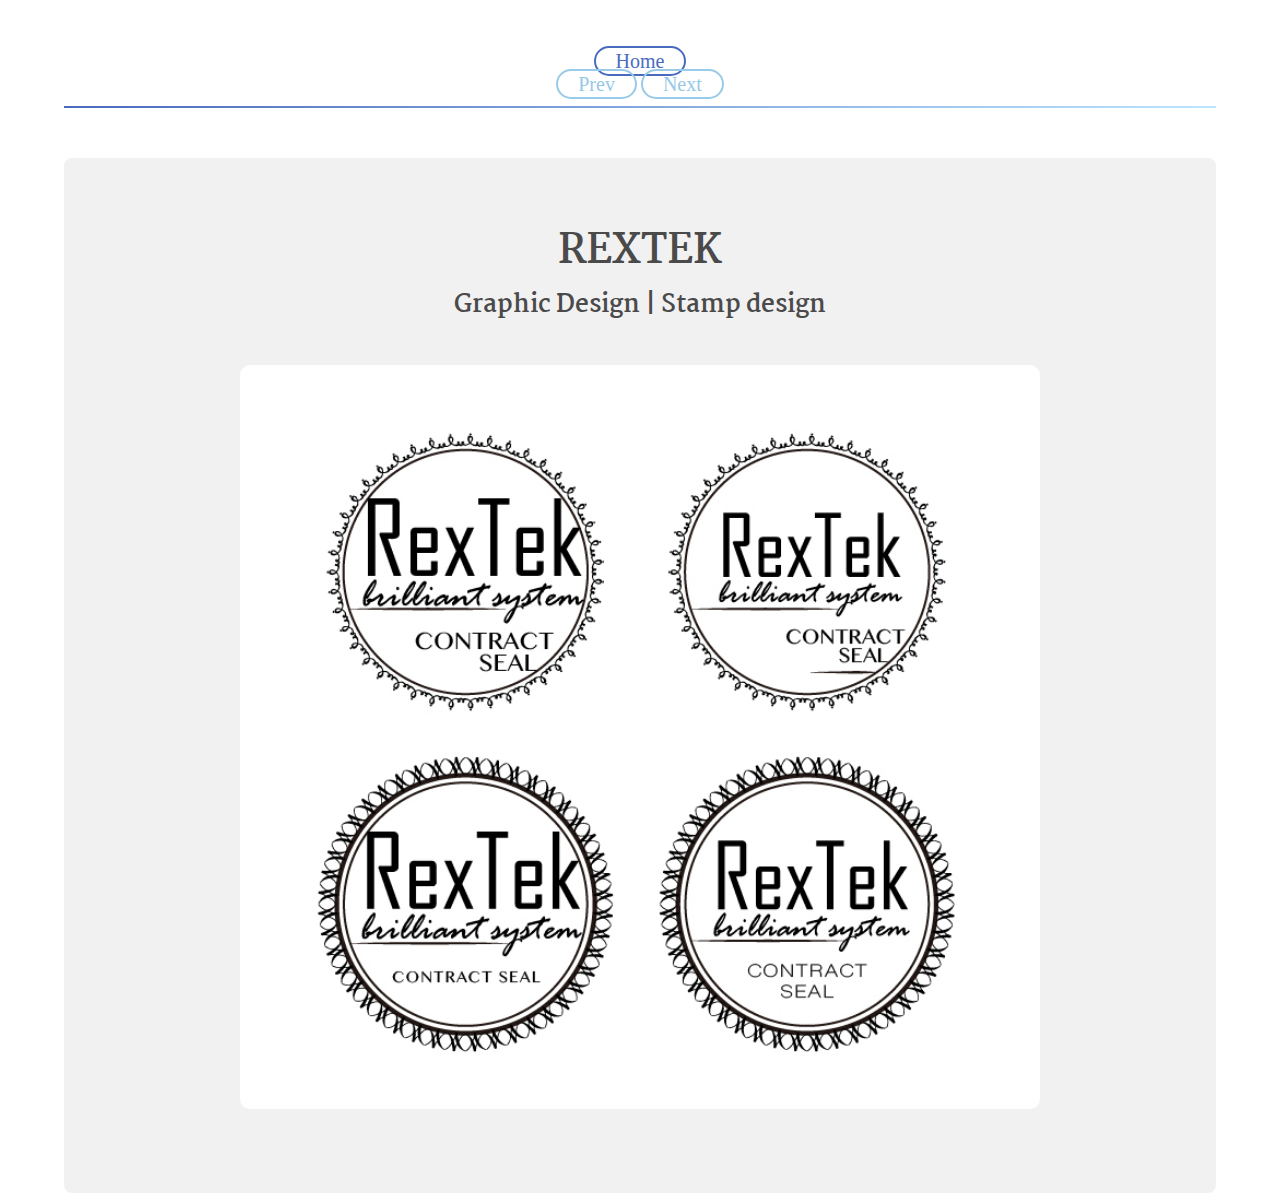
<file: project-rextek.html>
<!DOCTYPE html>
<html lang="en">
<head>
  <meta charset="UTF-8">
  <meta name="viewport" content="width=device-width, initial-scale=1.0">
  <meta http-equiv="X-UA-Compatible" content="ie=edge">
  <title>REXTEK</title>
  <!-- Bootstrap CSS -->
  <link rel="stylesheet" href="https://stackpath.bootstrapcdn.com/bootstrap/4.1.1/css/bootstrap.min.css" integrity="sha384-WskhaSGFgHYWDcbwN70/dfYBj47jz9qbsMId/iRN3ewGhXQFZCSftd1LZCfmhktB" crossorigin="anonymous">
  <!-- CSS -->
  <link rel="stylesheet" href="css/style.css">
    <!-- font -->
  <link href="https://fonts.googleapis.com/css?family=Martel" rel="stylesheet">
  <!-- favicon -->
  <link rel="shortcut icon" href="image/favicon.png" type="image/x-icon" />
</head>
<body>
  <div class="container-project">
    <div class="project-buttons row justify-content-between">
      <div class="col-1 col-md-1">
        <a href="index.html" class="btn-project-home">Home</a>
      </div>
      <div class="col-5 col-md-2">
        <a href="project-hoshiru-2.html" class="btn-project-next">Prev</a>
        <a href="project-barco.html" class="btn-project-next">Next</a>
      </div>

    </div>
    <div class="line-project"></div>
    <div class="container-project-color">
      <div class="container-project-content">
        <h2>REXTEK</h2><span></span>
        <h3>Graphic Design | Stamp design</h3>
        <p></p>
        <img src="image/rextek-1.jpg" alt="">
      </div>
    </div>
  </div>
  
</body>
</html>
</file>
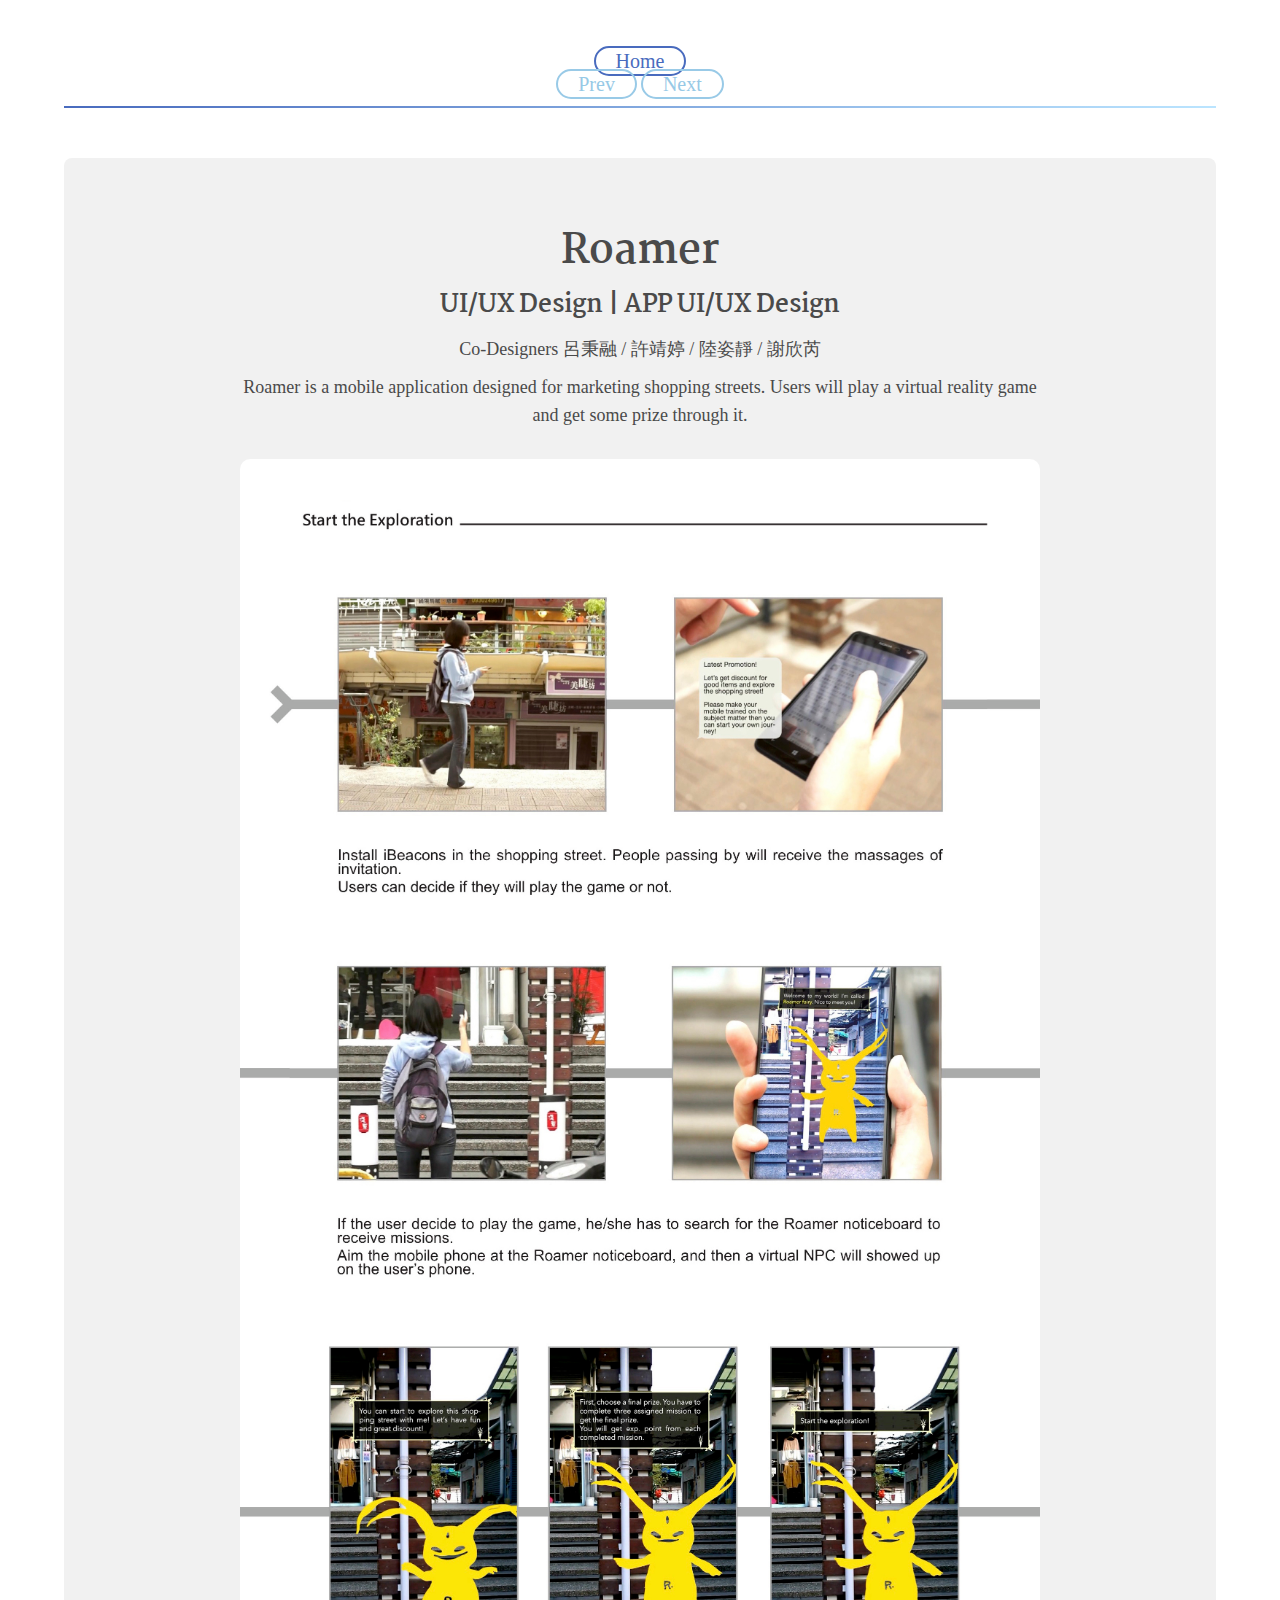
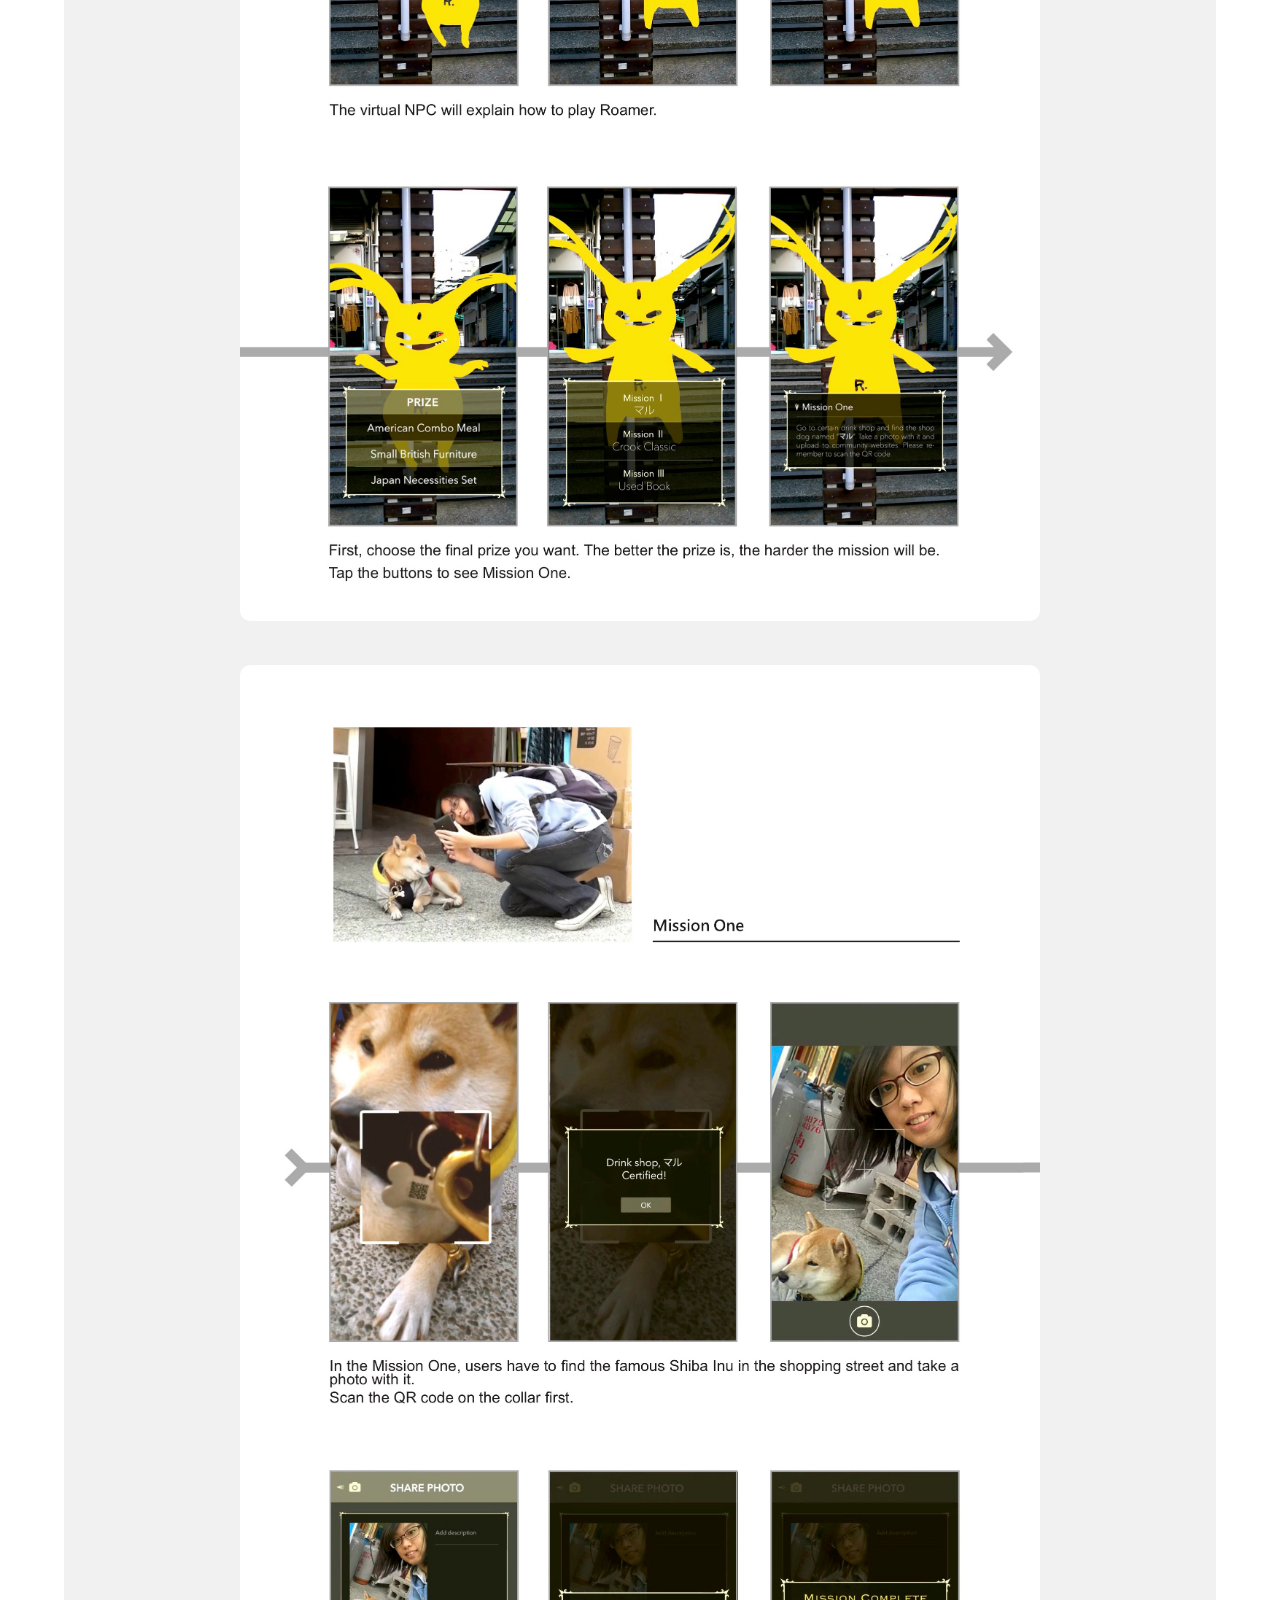
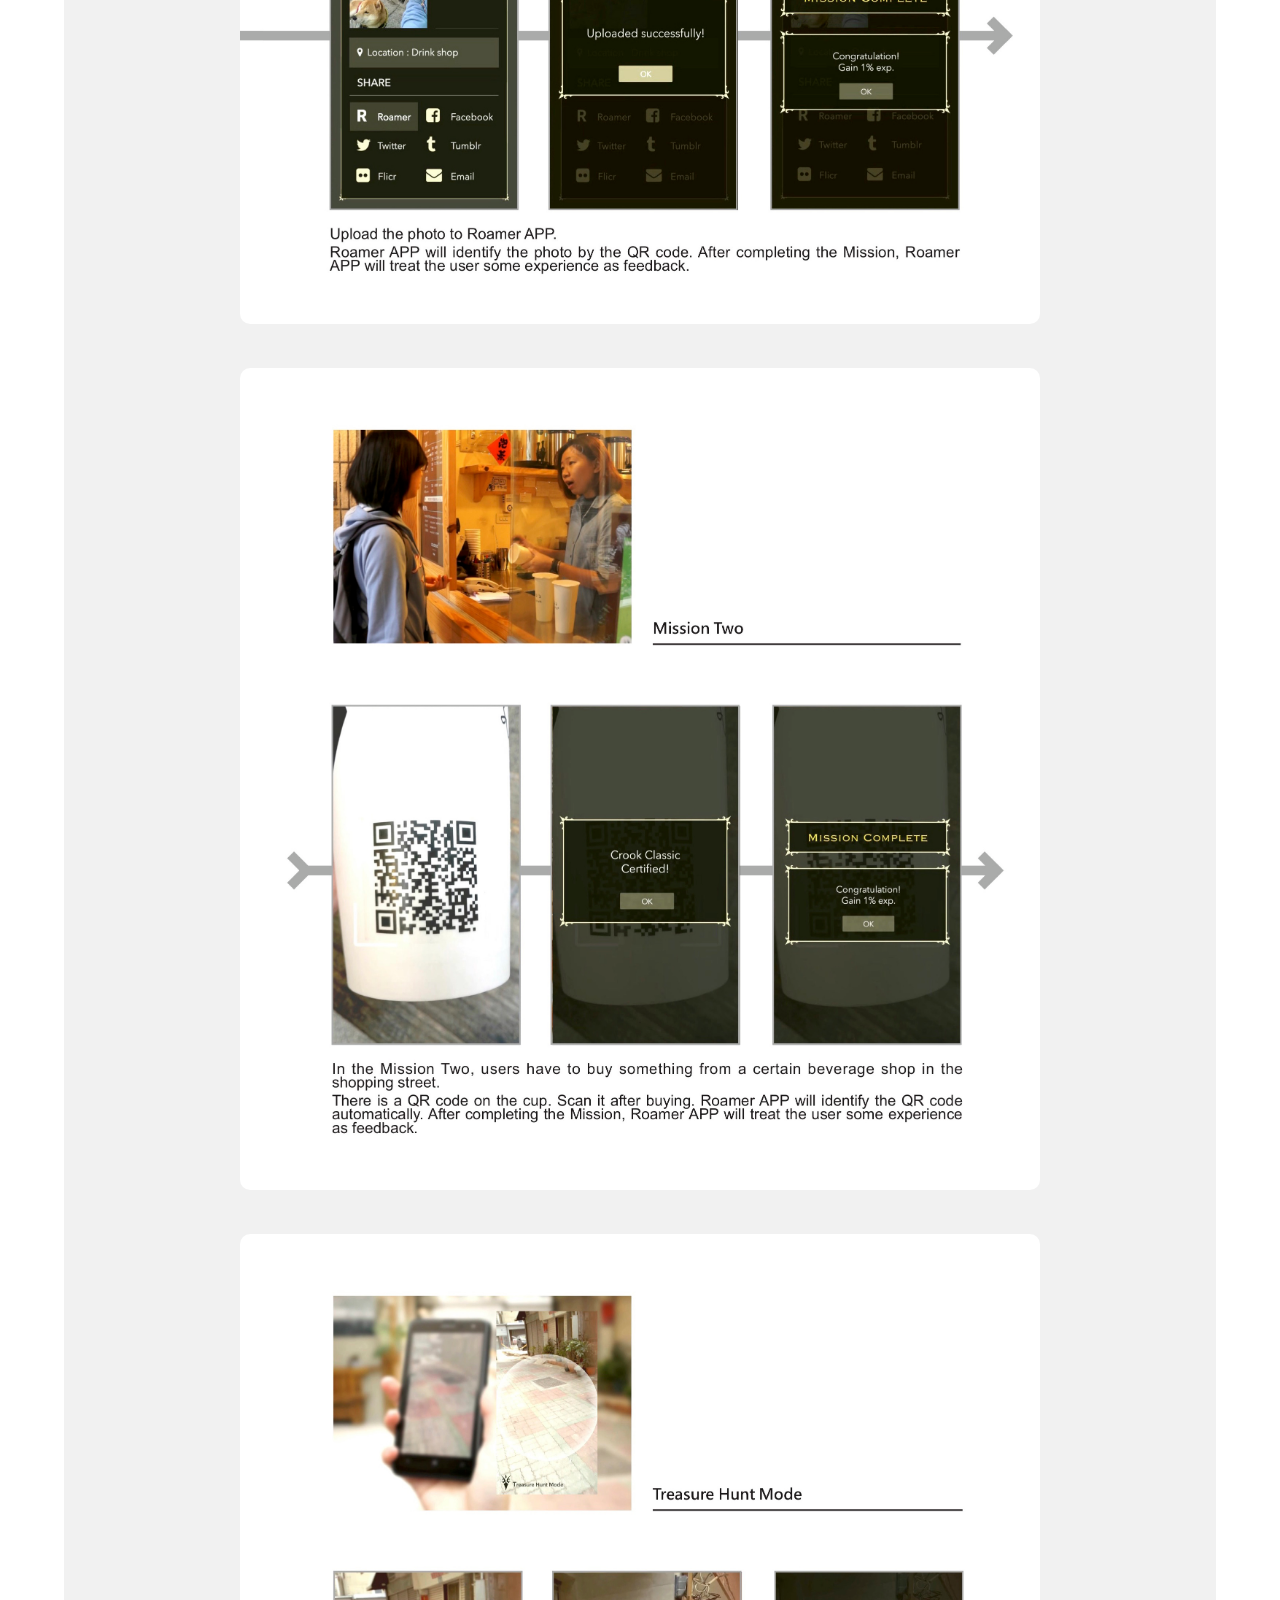
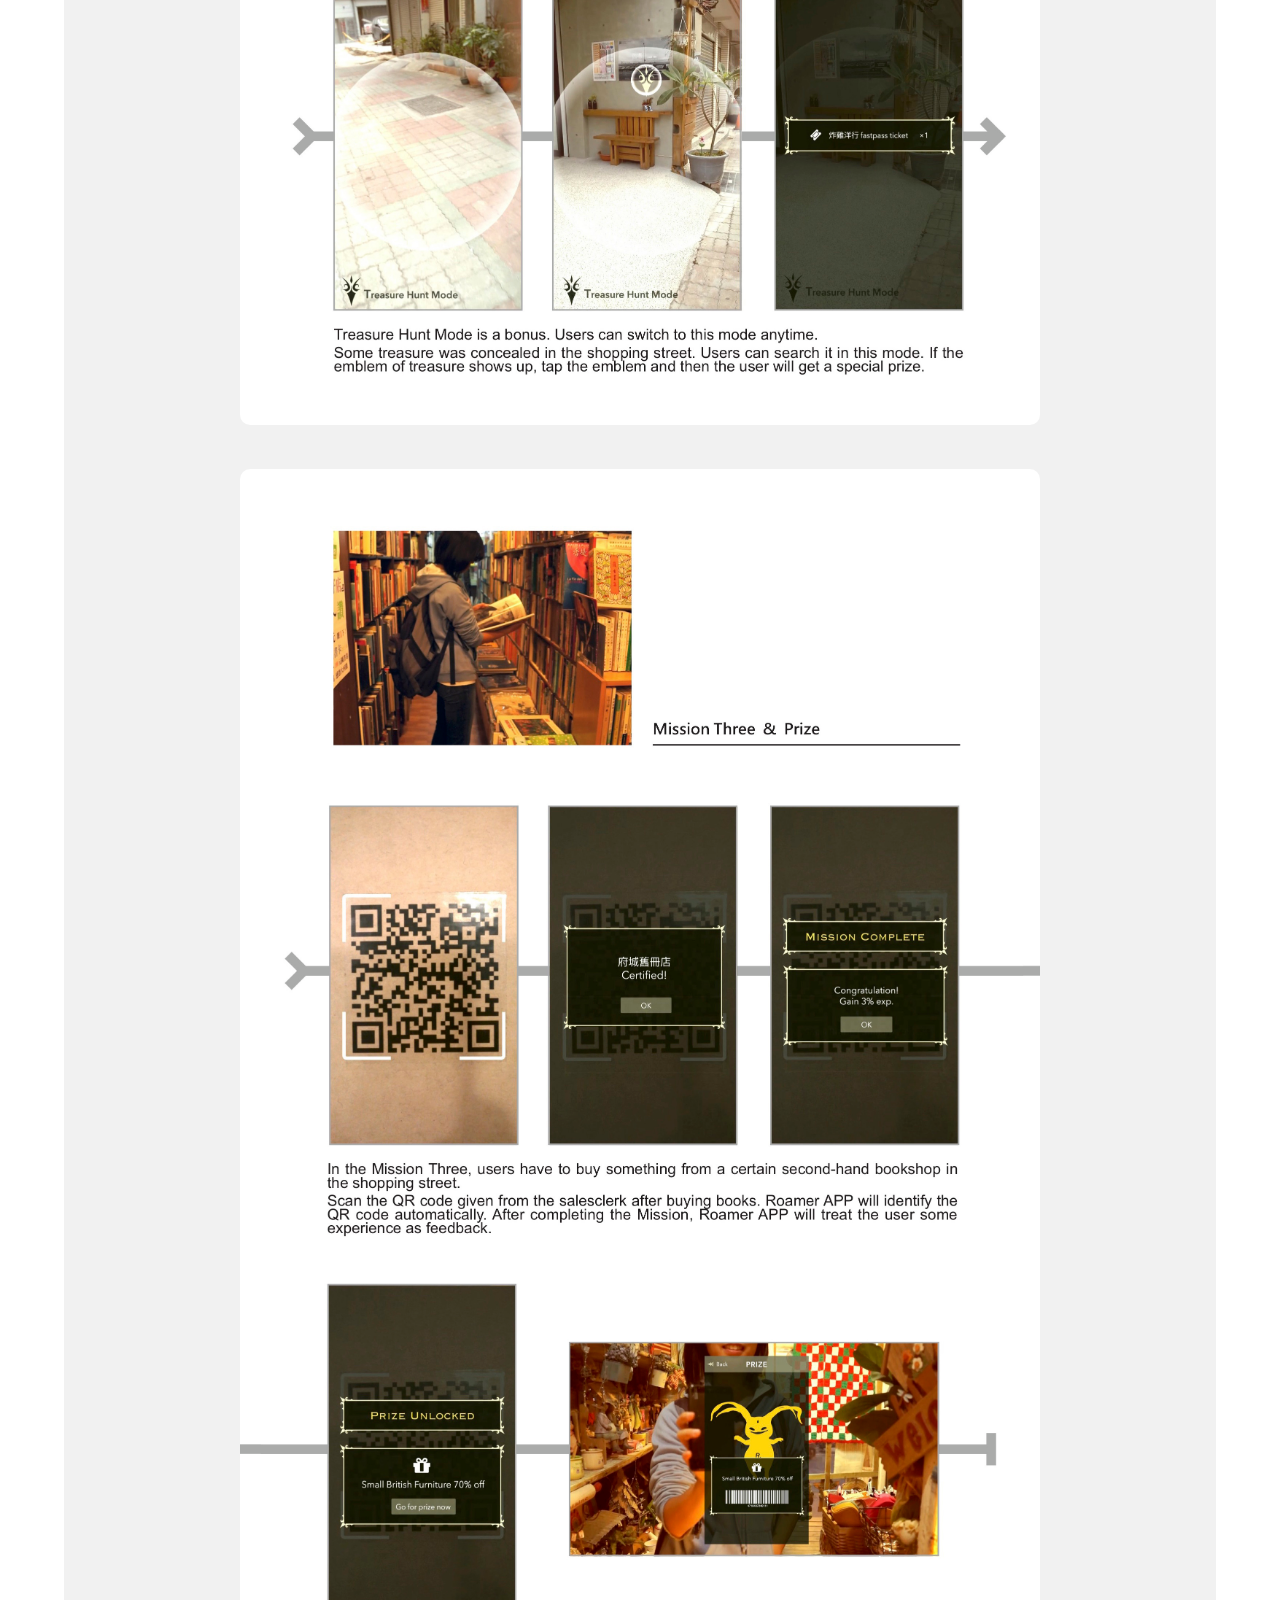
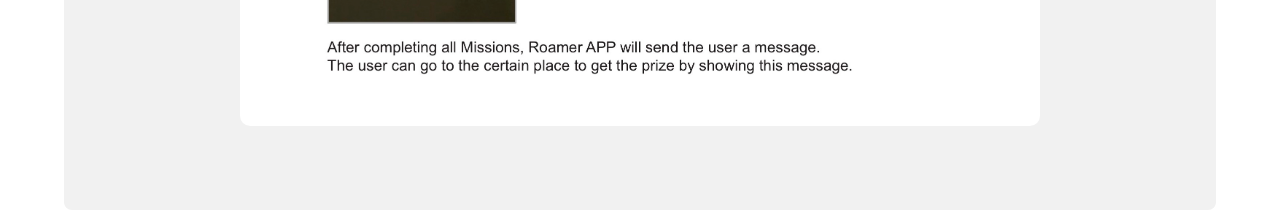
<file: project-roamer.html>
<!DOCTYPE html>
<html lang="en">
<head>
  <meta charset="UTF-8">
  <meta name="viewport" content="width=device-width, initial-scale=1.0">
  <meta http-equiv="X-UA-Compatible" content="ie=edge">
  <title>Roamer</title>
  <!-- Bootstrap CSS -->
  <link rel="stylesheet" href="https://stackpath.bootstrapcdn.com/bootstrap/4.1.1/css/bootstrap.min.css" integrity="sha384-WskhaSGFgHYWDcbwN70/dfYBj47jz9qbsMId/iRN3ewGhXQFZCSftd1LZCfmhktB" crossorigin="anonymous">
  <!-- CSS -->
  <link rel="stylesheet" href="css/style.css">
  <!-- font -->
  <link href="https://fonts.googleapis.com/css?family=Martel" rel="stylesheet">
  <!-- favicon -->
  <link rel="shortcut icon" href="image/favicon.png" type="image/x-icon" />
</head>
<body>
  <div class="container-project">
    <div class="project-buttons row justify-content-between">
      <div class="col-1 col-md-1">
        <a href="index.html" class="btn-project-home">Home</a>
      </div>
      <div class="col-5 col-md-2">
        <a href="project-PETesk.html" class="btn-project-next">Prev</a>
        <a href="project-dgk.html" class="btn-project-next">Next</a>
      </div>

    </div>
    <div class="line-project"></div>
    <div class="container-project-color">
      <div class="container-project-content">
        <h2>Roamer</h2><span></span>
        <h3>UI/UX Design |  APP UI/UX Design</h3>
        <p>Co-Designers 呂秉融 / 許靖婷 / 陸姿靜 / 謝欣芮</p>
        <p>Roamer is a mobile application designed for marketing shopping streets. Users will play a virtual reality game and get some prize through it.</p>
        <img src="image/roamer-1.jpg" alt="">
        <img src="image/roamer-2.jpg" alt="">
        <img src="image/roamer-3.jpg" alt="">
        <img src="image/roamer-4.jpg" alt="">
        <img src="image/roamer-5.jpg" alt="">
      </div>
    </div>
  </div>
  
</body>
</html>
</file>
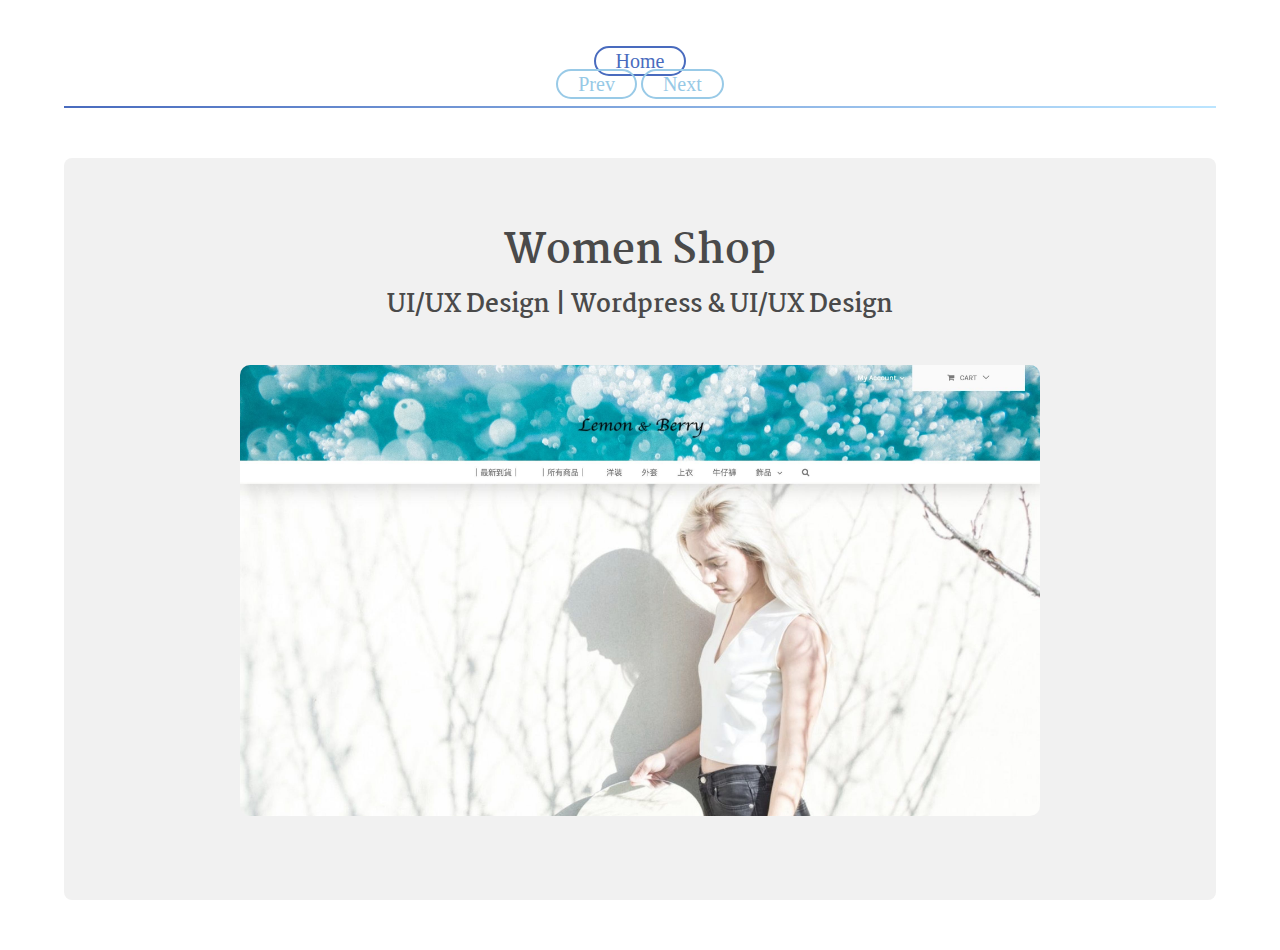
<file: project-women.html>
<!DOCTYPE html>
<html lang="en">
<head>
  <meta charset="UTF-8">
  <meta name="viewport" content="width=device-width, initial-scale=1.0">
  <meta http-equiv="X-UA-Compatible" content="ie=edge">
  <title>Women Shop</title>
  <!-- Bootstrap CSS -->
  <link rel="stylesheet" href="https://stackpath.bootstrapcdn.com/bootstrap/4.1.1/css/bootstrap.min.css" integrity="sha384-WskhaSGFgHYWDcbwN70/dfYBj47jz9qbsMId/iRN3ewGhXQFZCSftd1LZCfmhktB" crossorigin="anonymous">
  <!-- CSS -->
  <link rel="stylesheet" href="css/style.css">
  <!-- font -->
  <link href="https://fonts.googleapis.com/css?family=Martel" rel="stylesheet">
  <!-- favicon -->
  <link rel="shortcut icon" href="image/favicon.png" type="image/x-icon" />
</head>
<body>
  <div class="container-project">
    <div class="project-buttons row justify-content-between">
      <div class="col-1 col-md-1">
        <a href="index.html" class="btn-project-home">Home</a>
      </div>
      <div class="col-5 col-md-2">
        <a href="project-coido.html" class="btn-project-next">Prev</a>
        <a href="https://www.cchpa.org.tw/" target="_blank" class="btn-project-next">Next</a>
      </div>

    </div>
    <div class="line-project"></div>
    <div class="container-project-color">
      <div class="container-project-content">
        <h2>Women Shop</h2><span></span>
        <h3>UI/UX Design | Wordpress & UI/UX Design</h3>
        <p></p>
        <img src="image/women.jpg" alt="">
      </div>
    </div>
  </div>
</body>
</html>
</file>
<file: css/style.css>
* {
  box-sizing: border-box;
  margin: 0;
  padding: 0;
}

html, body {
  width: 100%;
  height: 100%;
}

h1, h2, h3, h4, h5 {
  font-family: 'Martel', serif;
}

/* .no-gutters {
  margin-right: 0;
  margin-left: 0;
  padding-left: 0;
  padding-right: 0;
} */

/* ------------------ *\
      landing page
\* ------------------ */
.bg {
  width: 100%;
  height: 100%;
  position: relative;
  background: url("../image/bg.jpg") no-repeat top center fixed;
  background-size: cover;
  padding: 1px;
  box-sizing: border-box;
  z-index: 1;
}

.bg:after {
  content: "";
  width:100%;
  height:80%;
  position: absolute;
  left:0;
  top:10%;
  background: inherit;
  filter: blur(6px);
  z-index: 2;
}

.bg-blur {
  position: absolute;
  width: 100%;
  height: 80%;
  top: 10%;
  left: 0;
  opacity: 0.6;
  background-image: linear-gradient(-180deg, #BBF2FF 0%, #B0B7FF 100%);
  z-index: 10;
}

.line {
  position: absolute;
  left: 50%;
  top: 50%;
  transform: translate(-50%,-50%);
  width: 100%;
  height: 80%;
  z-index: 20;
  border-top: #fff solid 4px;
  border-bottom: #fff solid 4px;
}
.intro {
  position: absolute;
  left: 50%;
  top: 50%;
  transform: translate(-50%,-50%);
  width: 100%;
  height: 80%;
  text-align: center;
  z-index: 30;
}

.id-photo {
  width: 50%;
  height: auto;
  max-width: 200px;
  border-radius: 50%;
  margin-bottom: 50px;
}

.intro h2 {
  font-family: 'KhmerMN-Bold';
  font-size: 42px;
  color: #4A4A4A;
  letter-spacing: 0;
}

.intro p {
  font-family: 'Helvetica-Light';
  font-size: 16px;
  color: #4A4A4A;
  letter-spacing: 0;
  line-height: 26px;
}

.bg a {
  text-decoration-line: none;
}

.btn-home {
  margin: 10px 20px;
  color: #fff;
  border:  #fff solid 2px;
  border-radius: 20px;
  transition: all 0.3s;
}

.btn-home:hover, .btn-home:active {
  filter: drop-shadow(0px 0px 4px rgb(255, 255, 255));
  color: #496BBE;
  border:  #496BBE solid 2px;
}

/* ------------ *\
      profile
\* ------------ */

.profile {
  width: 80%;
  height: 100%;
  margin: 0 auto;
}

.profile h2 {
  font-family: 'KhmerMN-Bold';
  font-size: 64px;
  color: #4A4A4A;
  letter-spacing: 0;
  margin: 60px 0 -20px 0;
}

.profile h3 {
  font-family: 'KhmerMN';
  font-size: 36px;
  color: #4A4A4A;
  letter-spacing: 0;
}

.profile h4 {
  font-family: 'KhmerMN-Bold';
  font-size: 20px;
  color: #99CAE7;
  letter-spacing: 0;
  margin-bottom: -5px;
}

.profile p {
  font-family: Helvetica;
  font-size: 14px;
  font-weight: 100;
  color: #4A4A4A;
  letter-spacing: 0;
  line-height: 25px;
  margin-bottom: 5px;
}

.profile .p-about {
  line-height: 28px;
}

.profile .p-bold {
  font-weight: 700;
  margin: 10px 0 0 0;
}

.line-bold {
  width: 100%;
  height: 7px;
  margin-bottom: 20px;
  background-image: linear-gradient(270deg, #BBE5FF 0%, #496BBE 100%);
}

.line-bold--bottom {
  width: 100%;
  height: 7px;
  margin-top: 20px;
  margin-bottom: 40px;
  background-image: linear-gradient(270deg, #BBE5FF 0%, #496BBE 100%);
}

.profile-photo {
  width: 100%;
  height: 100%;
  max-width: 300px;
  border-radius: 50%;
  padding: 50px;
}


/* ------------- *\
      project
\* ------------- */

.row-project {
  width: 100%;
  max-width: 1000px;
  margin: 0 auto;
}

.profile .project {
  position: relative;
  cursor: pointer;
  overflow: hidden;
  border-radius: 20px;
  padding-left: 0px;
  padding-right: 0px;
  border: solid 20px #fff;
}

.project img {
	position: relative;
  display: block;
  width: 100%;
  height: auto;
  min-height: 100%;
  border-radius: 10px;
}

.overlay {
  position: absolute;
  width: 100%;
  height: 100%;
  top: 0;
  left: 0;
  background-image: linear-gradient(180deg, rgba(187, 229, 255, 0.2) 0%, rgba(127, 146, 192, 0.9) 100%);
  /* background-color: rgba(39, 79, 189, 0.3); */
  transition: all 0.3s;
  opacity: 1;
  border-radius: 10px;
}

.project-intro {
  position: absolute;
	bottom: 0;
	left: 0;
	width: 100%;
	height: 100%;
	color: #fff;
  text-align: left;
}

.project-intro::before,
.project-intro::after {
	pointer-events: none;
}

.project-intro > div {
	position: absolute;
	bottom: 10px;
	left: 20px;
	width: 100%;
	height: auto;
}

.project-intro > a {
	position: absolute;
	top: 0;
	left: 0;
	width: 100%;
  height: 100%;
  z-index: 1000;
	text-indent: 200%;
	white-space: nowrap;
	font-size: 0;
	opacity: 0;
}

.project-intro h4 {
  font-size: 24px;
  /* margin: -20px; */
	color: #fff;
	word-spacing: -0.15em;
  font-weight: 300;
  margin: 0;
  opacity: 1;
	-webkit-transform: translate3d(0,0,0);
  transform: translate3d(0,0,0);
  -webkit-transition-delay: 0.05s;
	transition-delay: 0.05s;
	-webkit-transition-duration: 0.35s;
	transition-duration: 0.35s;
}

.project-intro p {
  font-size: 16px;
  /* margin: 0 0 -20px 0; */
  /* -webkit-transform: translate3d(0,40px,0);
  transform: translate3d(0,40px,0); */
  color: rgba(255,255,255,0.8); 
  opacity: 1;
	-webkit-transform: translate3d(0,0,0);
  transform: translate3d(0,0,0);
  -webkit-transition-delay: 0.05s;
	transition-delay: 0.05s;
	-webkit-transition-duration: 0.35s;
	transition-duration: 0.35s;
}

.project:hover .overlay {
	opacity: 0;
}

.project-intro:hover h4,
.project-intro:hover p {
  -webkit-transform: translate3d(0,40px,0);
  transform: translate3d(0,40px,0);
	/* color: rgba(255,255,255,0.8); */
	opacity: 0;
	-webkit-transition: opacity 0.2s, -webkit-transform 0.35s;
	transition: opacity 0.2s, transform 0.35s;
}

.hr-project {
  max-width: 400px;
  margin: 80px auto;
}

.copyright {
  text-align: center;
  font-size: 10px;
}

.profile .classify {
  text-align: center;
  margin: 60px 0 10px;
}




/* ----------------- *\
      project-item
\* ----------------- */

/* .img-projects {
  width: 100%;
  height: 100%;
} */

.container-project {
  width: 90%;
  height: 100%;
  margin: 50px auto;
  text-align: center;
}

.container-project a {
  text-decoration-line: none;
}

.btn-project-home {
  padding: 2px 20px;
  color: #496BBE;
  border:  #496BBE solid 2px;
  border-radius: 20px;
  font-family: 'PingFangTC-Regular';
  font-size: 20px;
  letter-spacing: 0;
  transition: all 0.3s;
}

.btn-project-home:hover, .btn-project-home:active {
  filter: drop-shadow(0px 0px 6px rgb(124, 188, 224));
  color: #496BBE;
  border:  #496BBE solid 2px;
}

.btn-project-next {
  padding: 2px 20px;
  /* margin: 10px 20px; */
  color: #97c9e6;
  border:  #99CAE7 solid 2px;
  border-radius: 20px;
  font-family: 'PingFangTC-Regular';
  font-size: 20px;
  letter-spacing: 0;
  transition: all 0.3s;
}

.btn-project-next:hover, .btn-project-next:active {
  filter: drop-shadow(0px 0px 6px rgb(124, 188, 224));
  color: #496BBE;
  border:  #496BBE solid 2px;
}

.line-project {
  width: 100%;
  height: 2px;
  margin: 10px 0;
  background-image: linear-gradient(270deg, #BBE5FF 0%, #496BBE 100%);
}

.container-project-color {
  width: 100%;
  height: auto;
  background: #F1F1F1;
  border-radius: 8px;
  margin: 50px 0;
}

.container-project-content {
  width: 100%;
  max-width: 800px;
  height: auto;
  margin: 0 auto;
  padding-top: 60px;
  padding-bottom: 60px;
}

.container-project-content h2 {
  font-family: 'KhmerMN-Bold', 'Martel', serif;
  font-size: 40px;
  color: #4A4A4A;
  letter-spacing: 0;
}

.container-project-content h3 {
  font-family: 'KhmerMN-Bold', 'Martel', serif;
  font-size: 24px;
  color: #4A4A4A;
  letter-spacing: 0;
  padding-bottom: 10px;
}

.container-project-content p {
  font-family: 'Helvetica-Light';
  font-size: 18px;
  color: #4A4A4A;
  letter-spacing: 0;
  line-height: 28px;
  padding-bottom: 10px;
}

.container-project-content img {
  width: 100%;
  margin: 20px 0;
  border-radius: 10px;
}

.row-coido {
  width: 100%;
  max-height: auto;
  margin: 0 auto;
}




@media (max-width: 767.98px) {
  .profile {
    height: auto;
  }

  .container-project {
    margin: 30px auto;
  }

  .btn-project-home {
    padding: 2px 10px;
    font-size: 14px;
    letter-spacing: 0;
  }
  
  .btn-project-next {
    padding: 2px 10px;
    font-size: 14px;
    letter-spacing: 0;
  }

  .container-project-color {
    margin: 30px 0;
  }

  .container-project-content {
    max-width: 90%;
    padding-top: 40px;
    padding-bottom: 30px;
  }

  .container-project-content img {
    margin: 10px 0;
  }
}
</file>
